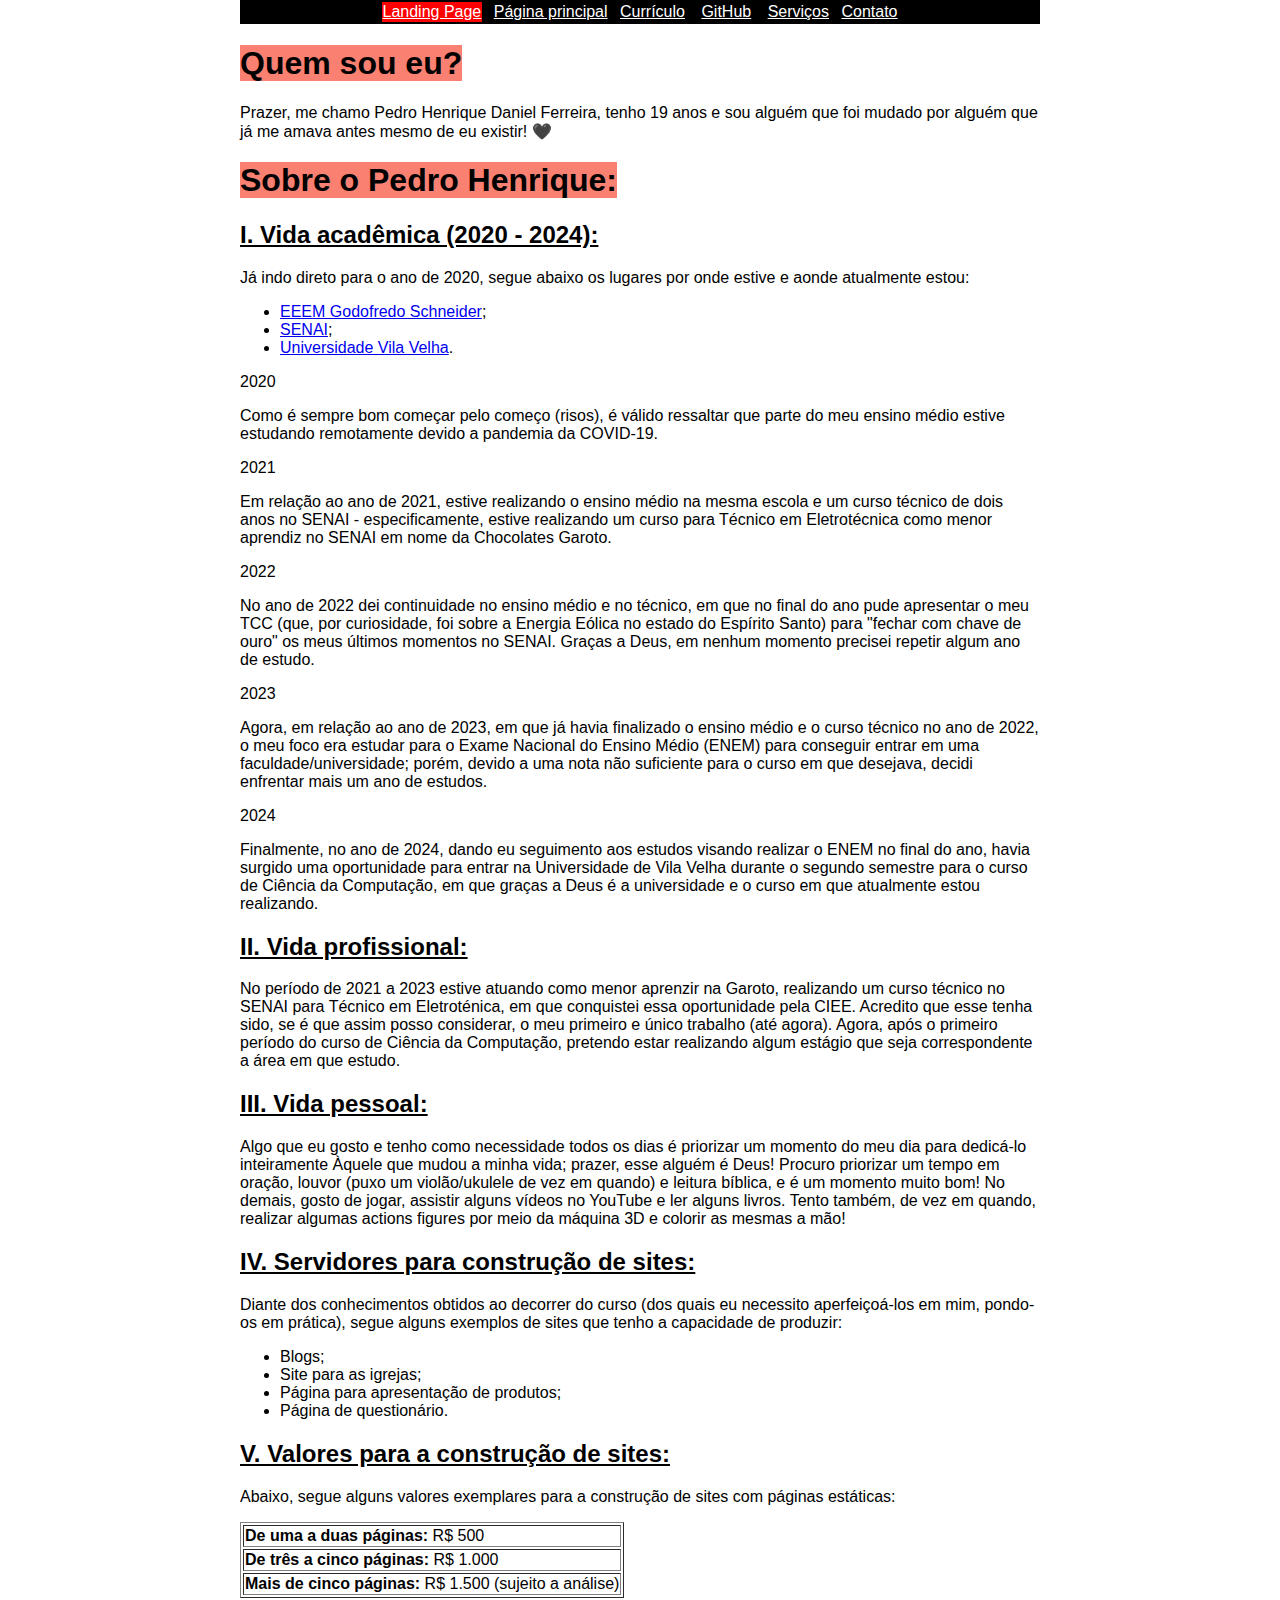
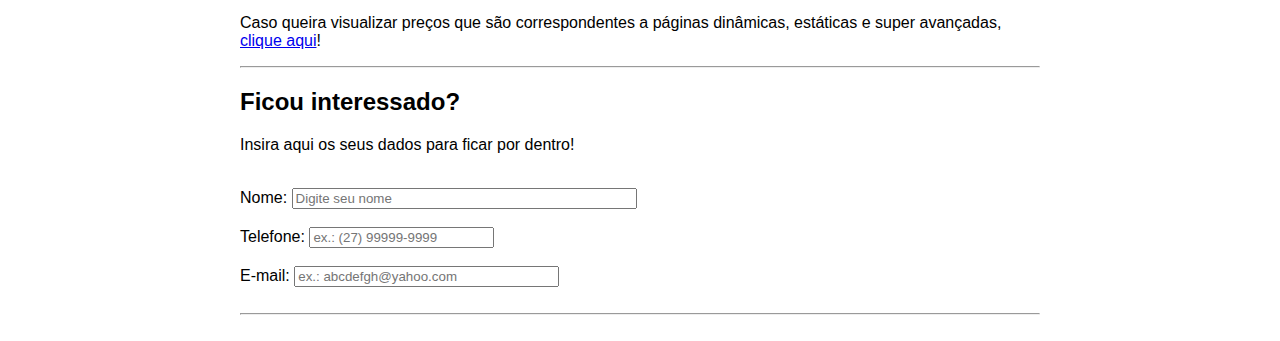
<file: index.html>
<!DOCTYPE html>
<html lang="pt-br">
<head>
    <meta charset="UTF-8">
    <meta name="viewport" content="width=device-width, initial-scale=1.0">
    <link rel="shortcut icon" href="./favicon-32x32.png">
    <title>Landing Page</title>
    <link rel="stylesheet" href="./CSS/menu.css">
</head>
<body>
    <header>
        <table border="0" class="table_I">
            <tr>
                <td class="active"><a style="color: white;" href="./index.html" target="_self" rel="interno">Landing Page</a></td>
                <td>&nbsp;</td>
                <td><a style="color: white;" href="./Página principal/p_index.html" target="_self" rel="interno">Página principal</a></td>
                <td>&nbsp;</td>
                <td><a style="color: white;" href="./Currículo/c_index.html" target="_self" rel="interno">Currículo</a><td>
                <td>&nbsp;</td>
                <td><a style="color: white;" href="./GitHub/g_index.html" target="_self" rel="interno">GitHub</a></td>
                <td>&nbsp;<td>
                <td><a style="color: white;" href="./Serviços/s_index.html" target="_self" rel="interno">Serviços</a></td>
                <td>&nbsp;</td>
                <td><a style="color: white;" href="./Contato/ct_index.html" target="_self" rel="Interno">Contato</a></td>
            </tr>
        </table>
    </header>
    <h1><mark style="background-color: salmon;">Quem sou eu?</mark></h1>
    <p>Prazer, me chamo Pedro Henrique Daniel Ferreira, tenho 19 anos e sou alguém que foi mudado por alguém que já me amava antes mesmo de eu existir! &#x1F5A4;</p>
    <h1><mark style="background-color: salmon;">Sobre o Pedro Henrique:</mark></h1>
    <h2><u>I. Vida acadêmica (2020 - 2024):</u></h2>
    <p>Já indo direto para o ano de 2020, segue abaixo os lugares por onde estive e aonde atualmente estou:</p>
    <ul>
        <li><a href="https://www.escol.as/172130-godofredo-schneider#:~:text=Escola%20Godofredo%20Schneider%20localizada%20em%20Vila%20Velha%20-,na%20modalidade%20presencial%2C%20nos%20turnos%20diurno%20e%20noturno." target="_blank" rel="externo">EEEM Godofredo Schneider</a>;</li>
        <li><a href="https://senaies.com.br/" target="_blank" rel="externo">SENAI</a>;</li>
        <li><a href="https://uvv.br/a-uvv/" target="_blank" rel="externo">Universidade Vila Velha</a>.</li>
    </ul>
    <p>2020</p>
    <p>Como é sempre bom começar pelo começo (risos), é válido ressaltar que parte do meu ensino médio estive estudando remotamente devido a pandemia da COVID-19.</p>
    <p>2021</p>
    <p>Em relação ao ano de 2021, estive realizando o ensino médio na mesma escola e um curso técnico de dois anos no SENAI - especificamente, estive realizando um curso para Técnico em Eletrotécnica como menor aprendiz no SENAI em nome da Chocolates Garoto.</p>
    <p>2022</p>
    <p>No ano de 2022 dei continuidade no ensino médio e no técnico, em que no final do ano pude apresentar o meu TCC (que, por curiosidade, foi sobre a Energia Eólica no estado do Espírito Santo) para "fechar com chave de ouro" os meus últimos momentos no SENAI. Graças a Deus, em nenhum momento precisei repetir algum ano de estudo.</p>
    <p>2023</p>
    <p>Agora, em relação ao ano de 2023, em que já havia finalizado o ensino médio e o curso técnico no ano de 2022, o meu foco era estudar para o Exame Nacional do Ensino Médio (ENEM) para conseguir entrar em uma faculdade/universidade; porém, devido a uma nota não suficiente para o curso em que desejava, decidi enfrentar mais um ano de estudos.</p>
    <p>2024</p>
    <p>Finalmente, no ano de 2024, dando eu seguimento aos estudos visando realizar o ENEM no final do ano, havia surgido uma oportunidade para entrar na Universidade de Vila Velha durante o segundo semestre para o curso de Ciência da Computação, em que graças a Deus é a universidade e o curso em que atualmente estou realizando.</p>
    <h2><u>II. Vida profissional:</u></h2>
    <p>No período de 2021 a 2023 estive atuando como menor aprenzir na Garoto, realizando um curso técnico no SENAI para Técnico em Eletroténica, em que conquistei essa oportunidade pela CIEE. Acredito que esse tenha sido, se é que assim posso considerar, o meu primeiro e único trabalho (até agora). Agora, após o primeiro período do curso de Ciência da Computação, pretendo estar realizando algum estágio que seja correspondente a área em que estudo.</p>
    <h2><u>III. Vida pessoal:</u></h2>
    <p>Algo que eu gosto e tenho como necessidade todos os dias é priorizar um momento do meu dia para dedicá-lo inteiramente Àquele que mudou a minha vida; prazer, esse alguém é Deus! Procuro priorizar um tempo em oração, louvor (puxo um violão/ukulele de vez em quando) e leitura bíblica, e é um momento muito bom! No demais, gosto de jogar, assistir alguns vídeos no YouTube e ler alguns livros. Tento também, de vez em quando, realizar algumas actions figures por meio da máquina 3D e colorir as mesmas a mão!</p>
    <h2><u>IV. Servidores para construção de sites:</u></h2>
    <p>Diante dos conhecimentos obtidos ao decorrer do curso (dos quais eu necessito aperfeiçoá-los em mim, pondo-os em prática), segue alguns exemplos de sites que tenho a capacidade de produzir:</p>
    <ul>
        <li>Blogs;</li>
        <li>Site para as igrejas;</li>
        <li>Página para apresentação de produtos;</li>
        <li>Página de questionário.</li>
    </ul>
    <h2><u>V. Valores para a construção de sites:</u></h2>
    <p>Abaixo, segue alguns valores exemplares para a construção de sites com páginas estáticas:</p>
    <table border="1">
            <tr>
                <td><b>De uma a duas páginas:</b> R$ 500</th>
            </tr>
            <tr>
                <td><b>De três a cinco páginas:</b> R$ 1.000</th>
            </tr>
            <tr>
                <td><b>Mais de cinco páginas:</b> R$ 1.500 (sujeito a análise)</th>
            </tr>
    </table>
    <p>Caso queira visualizar preços que são correspondentes a páginas dinâmicas, estáticas e super avançadas, <a href="./Serviços/s_index.html">clique aqui</a>!</p>
    <hr>
    <h2>Ficou interessado?</h2>
    <p>Insira aqui os seus dados para ficar por dentro!</p>
    <br>
    <label for="">Nome:</label>
    <input type="text" name="nome_usuario" id="nome_usuario01" size="40" maxlength="30" value="" placeholder="Digite seu nome" required>
    <br><br>
    <label for="tel">Telefone:</label>
    <input type="tel" name="tel" id="tel" placeholder="ex.: (27) 99999-9999">
    <br><br>
    <label for="email">E-mail:</label>
    <input type="email" id="email" name="email" placeholder="ex.: abcdefgh@yahoo.com" size="30"><br><br>
    <hr>
    <br>
</body>
</html>
</file>
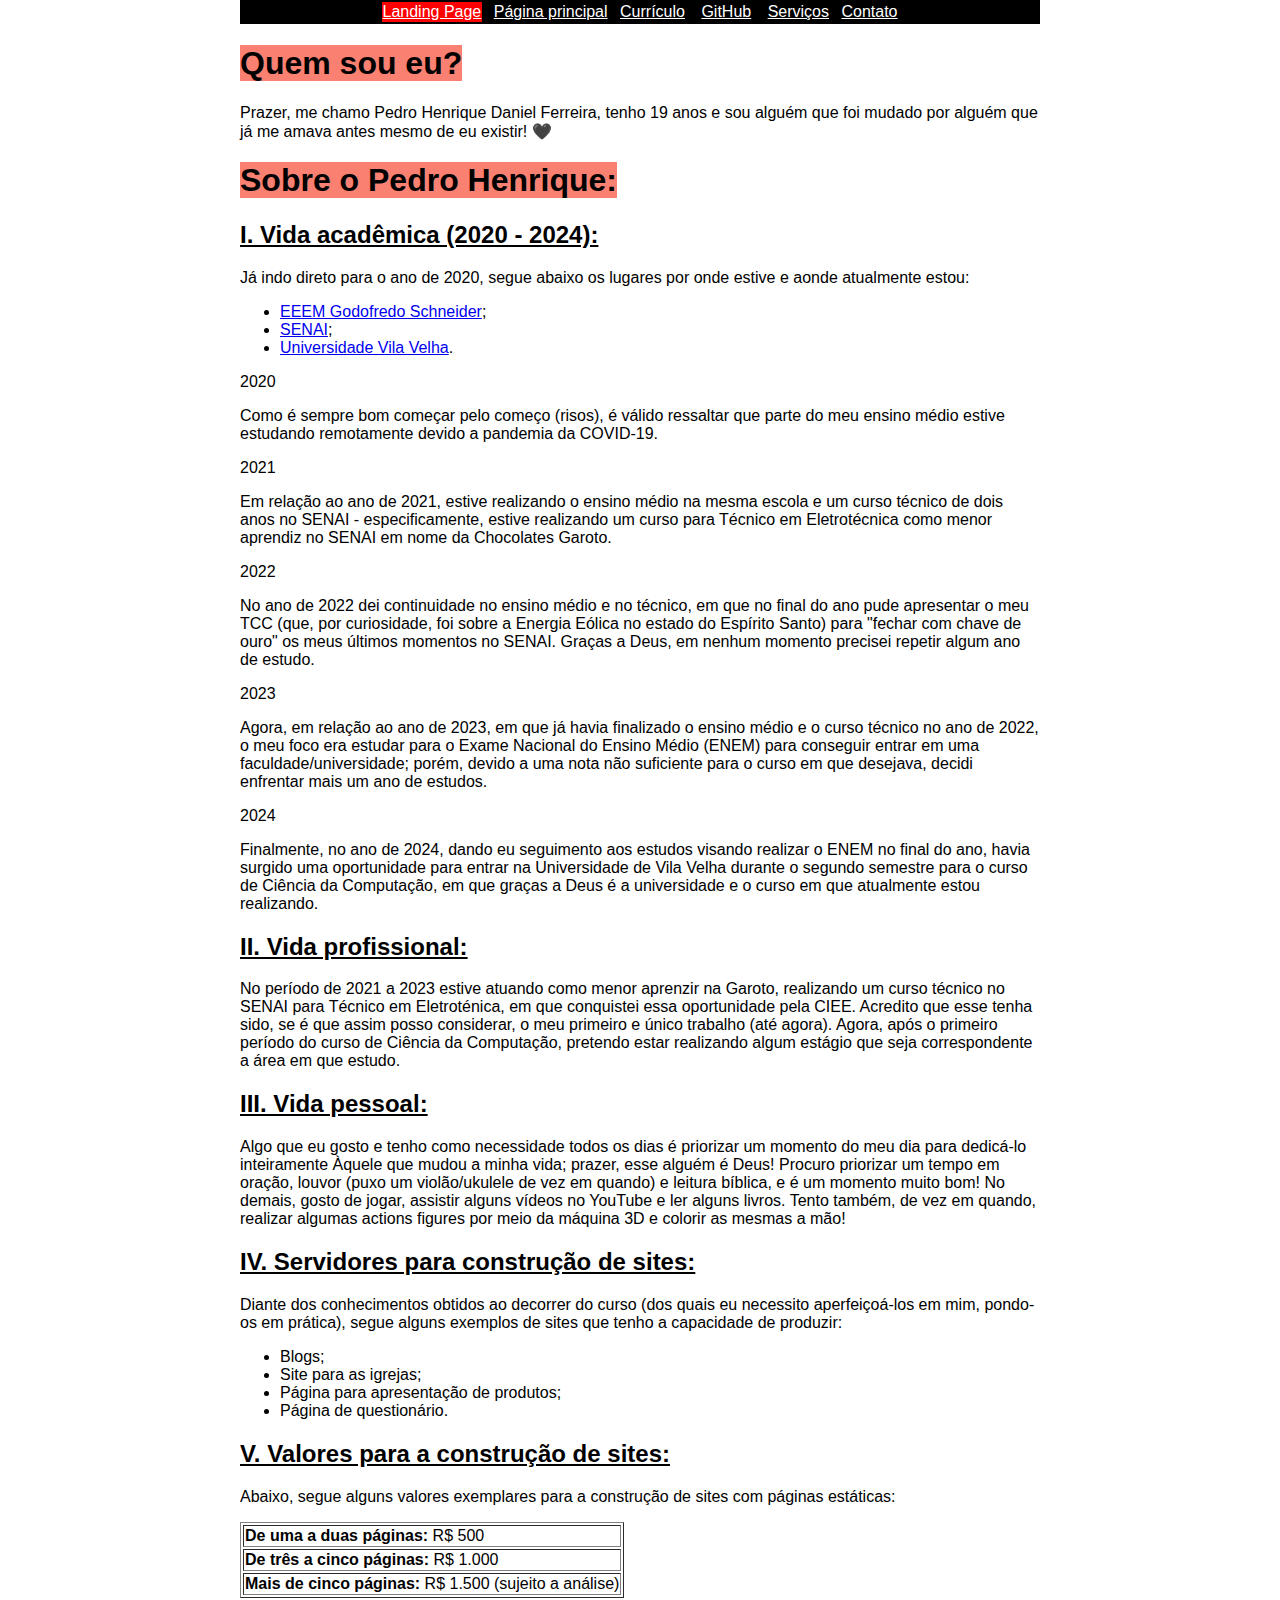
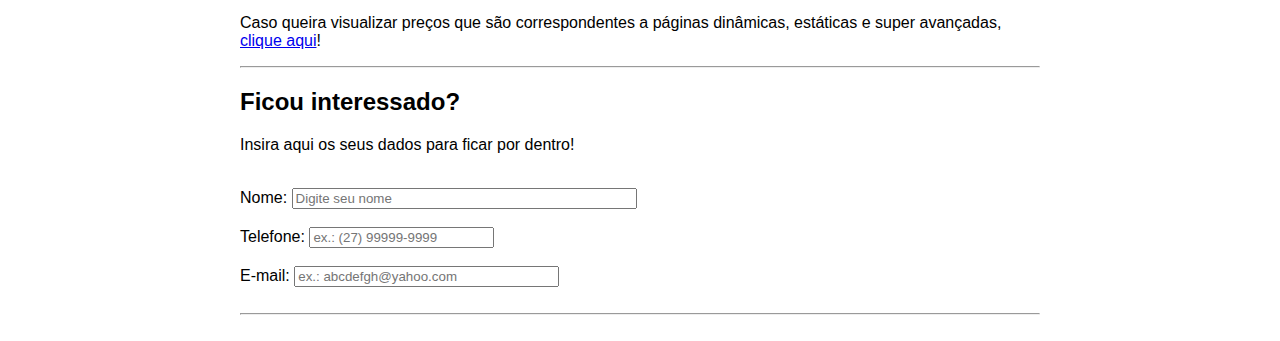
<file: Atividade Fabrício (13.10)/LandingPage/index.html>
<!DOCTYPE html>
<html lang="pt-br">
<head>
    <meta charset="UTF-8">
    <meta name="viewport" content="width=device-width, initial-scale=1.0">
    <link rel="shortcut icon" href="./favicon-32x32.png">
    <title>Landing Page</title>
    <link rel="stylesheet" href="../CSS/menu.css">
</head>
<body>
    <header>
        <table border="0" class="table_I">
            <tr>
                <td class="active"><a style="color: white;" href="../LandingPage/index.html" target="_self" rel="interno">Landing Page</a></td>
                <td>&nbsp;</td>
                <td><a style="color: white;" href="../Página principal/p_index.html" target="_self" rel="interno">Página principal</a></td>
                <td>&nbsp;</td>
                <td><a style="color: white;" href="../Currículo/c_index.html" target="_self" rel="interno">Currículo</a><td>
                <td>&nbsp;</td>
                <td><a style="color: white;" href="../GitHub/g_index.html" target="_self" rel="interno">GitHub</a></td>
                <td>&nbsp;<td>
                <td><a style="color: white;" href="../Serviços/s_index.html" target="_self" rel="interno">Serviços</a></td>
                <td>&nbsp;</td>
                <td><a style="color: white;" href="../Contato/ct_index.html" target="_self" rel="Interno">Contato</a></td>
            </tr>
        </table>
    </header>
    <h1><mark style="background-color: salmon;">Quem sou eu?</mark></h1>
    <p>Prazer, me chamo Pedro Henrique Daniel Ferreira, tenho 19 anos e sou alguém que foi mudado por alguém que já me amava antes mesmo de eu existir! &#x1F5A4;</p>
    <h1><mark style="background-color: salmon;">Sobre o Pedro Henrique:</mark></h1>
    <h2><u>I. Vida acadêmica (2020 - 2024):</u></h2>
    <p>Já indo direto para o ano de 2020, segue abaixo os lugares por onde estive e aonde atualmente estou:</p>
    <ul>
        <li><a href="https://www.escol.as/172130-godofredo-schneider#:~:text=Escola%20Godofredo%20Schneider%20localizada%20em%20Vila%20Velha%20-,na%20modalidade%20presencial%2C%20nos%20turnos%20diurno%20e%20noturno." target="_blank" rel="externo">EEEM Godofredo Schneider</a>;</li>
        <li><a href="https://senaies.com.br/" target="_blank" rel="externo">SENAI</a>;</li>
        <li><a href="https://uvv.br/a-uvv/" target="_blank" rel="externo">Universidade Vila Velha</a>.</li>
    </ul>
    <p>2020</p>
    <p>Como é sempre bom começar pelo começo (risos), é válido ressaltar que parte do meu ensino médio estive estudando remotamente devido a pandemia da COVID-19.</p>
    <p>2021</p>
    <p>Em relação ao ano de 2021, estive realizando o ensino médio na mesma escola e um curso técnico de dois anos no SENAI - especificamente, estive realizando um curso para Técnico em Eletrotécnica como menor aprendiz no SENAI em nome da Chocolates Garoto.</p>
    <p>2022</p>
    <p>No ano de 2022 dei continuidade no ensino médio e no técnico, em que no final do ano pude apresentar o meu TCC (que, por curiosidade, foi sobre a Energia Eólica no estado do Espírito Santo) para "fechar com chave de ouro" os meus últimos momentos no SENAI. Graças a Deus, em nenhum momento precisei repetir algum ano de estudo.</p>
    <p>2023</p>
    <p>Agora, em relação ao ano de 2023, em que já havia finalizado o ensino médio e o curso técnico no ano de 2022, o meu foco era estudar para o Exame Nacional do Ensino Médio (ENEM) para conseguir entrar em uma faculdade/universidade; porém, devido a uma nota não suficiente para o curso em que desejava, decidi enfrentar mais um ano de estudos.</p>
    <p>2024</p>
    <p>Finalmente, no ano de 2024, dando eu seguimento aos estudos visando realizar o ENEM no final do ano, havia surgido uma oportunidade para entrar na Universidade de Vila Velha durante o segundo semestre para o curso de Ciência da Computação, em que graças a Deus é a universidade e o curso em que atualmente estou realizando.</p>
    <h2><u>II. Vida profissional:</u></h2>
    <p>No período de 2021 a 2023 estive atuando como menor aprenzir na Garoto, realizando um curso técnico no SENAI para Técnico em Eletroténica, em que conquistei essa oportunidade pela CIEE. Acredito que esse tenha sido, se é que assim posso considerar, o meu primeiro e único trabalho (até agora). Agora, após o primeiro período do curso de Ciência da Computação, pretendo estar realizando algum estágio que seja correspondente a área em que estudo.</p>
    <h2><u>III. Vida pessoal:</u></h2>
    <p>Algo que eu gosto e tenho como necessidade todos os dias é priorizar um momento do meu dia para dedicá-lo inteiramente Àquele que mudou a minha vida; prazer, esse alguém é Deus! Procuro priorizar um tempo em oração, louvor (puxo um violão/ukulele de vez em quando) e leitura bíblica, e é um momento muito bom! No demais, gosto de jogar, assistir alguns vídeos no YouTube e ler alguns livros. Tento também, de vez em quando, realizar algumas actions figures por meio da máquina 3D e colorir as mesmas a mão!</p>
    <h2><u>IV. Servidores para construção de sites:</u></h2>
    <p>Diante dos conhecimentos obtidos ao decorrer do curso (dos quais eu necessito aperfeiçoá-los em mim, pondo-os em prática), segue alguns exemplos de sites que tenho a capacidade de produzir:</p>
    <ul>
        <li>Blogs;</li>
        <li>Site para as igrejas;</li>
        <li>Página para apresentação de produtos;</li>
        <li>Página de questionário.</li>
    </ul>
    <h2><u>V. Valores para a construção de sites:</u></h2>
    <p>Abaixo, segue alguns valores exemplares para a construção de sites com páginas estáticas:</p>
    <table border="1">
            <tr>
                <td><b>De uma a duas páginas:</b> R$ 500</th>
            </tr>
            <tr>
                <td><b>De três a cinco páginas:</b> R$ 1.000</th>
            </tr>
            <tr>
                <td><b>Mais de cinco páginas:</b> R$ 1.500 (sujeito a análise)</th>
            </tr>
    </table>
    <p>Caso queira visualizar preços que são correspondentes a páginas dinâmicas, estáticas e super avançadas, <a href="../Serviços/s_index.html">clique aqui</a>!</p>
    <hr>
    <h2>Ficou interessado?</h2>
    <p>Insira aqui os seus dados para ficar por dentro!</p>
    <br>
    <label for="">Nome:</label>
    <input type="text" name="nome_usuario" id="nome_usuario01" size="40" maxlength="30" value="" placeholder="Digite seu nome" required>
    <br><br>
    <label for="tel">Telefone:</label>
    <input type="tel" name="tel" id="tel" placeholder="ex.: (27) 99999-9999">
    <br><br>
    <label for="email">E-mail:</label>
    <input type="email" id="email" name="email" placeholder="ex.: abcdefgh@yahoo.com" size="30"><br><br>
    <hr>
    <br>
</body>
</html>
</file>
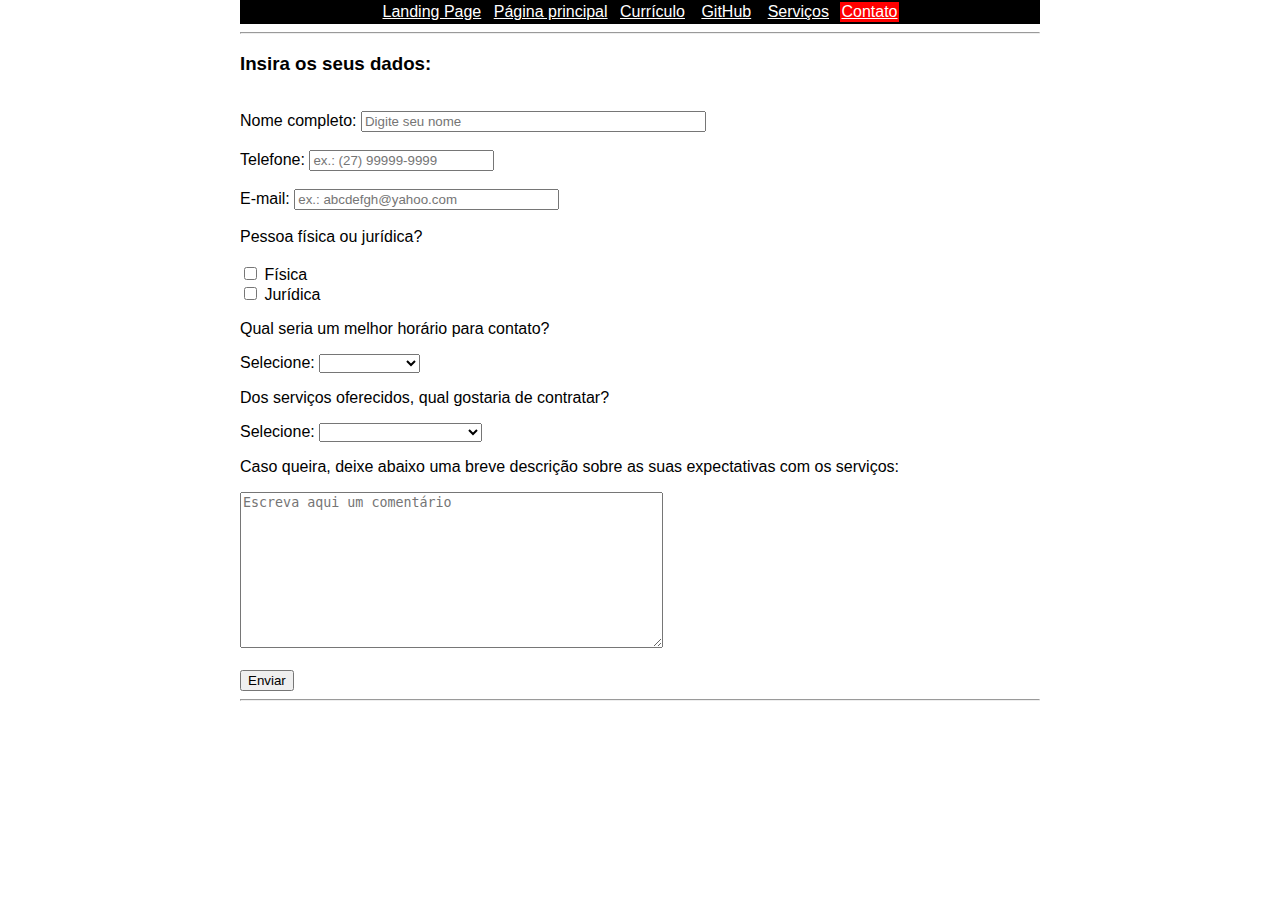
<file: Contato/ct_index.html>
<!DOCTYPE html>
<html lang="pt-br">
<head>
    <meta charset="UTF-8">
    <meta name="viewport" content="width=device-width, initial-scale=1.0">
    <link rel="shortcut icon" href="../Página principal/ltgt.png">
    <title>Contato</title>
    <link rel="stylesheet" href="../CSS/menu.css">
</head>
<body>
    <header>
        <table border="0" class="table_I">
            <tr>
                <td><a style="color: white;" href="../index.html" target="_self" rel="interno">Landing Page</a></td>
                <td>&nbsp;</td>
                <td><a style="color: white;" href="../Página principal/p_index.html" target="_self" rel="interno">Página principal</a></td>
                <td>&nbsp;</td>
                <td><a style="color: white;" href="../Currículo/c_index.html" target="_self" rel="interno">Currículo</a><td>
                <td>&nbsp;</td>
                <td><a style="color: white;" href="../GitHub/g_index.html" target="_self" rel="interno">GitHub</a></td>
                <td>&nbsp;<td>
                <td><a style="color: white;" href="../Serviços/s_index.html" target="_self" rel="interno">Serviços</a></td>
                <td>&nbsp;</td>
                <td class="active"><a style="color: white;" href="../Contato/ct_index.html" target="_self" rel="Interno">Contato</a></td>
            </tr>
        </table>
    </header>
    <hr>
    <h3><b>Insira os seus dados:</b></h3>
    <br>
    <label for="">Nome completo:</label>
    <input type="text" name="nome_usuario" id="nome_usuario01" size="40" maxlength="30" value="" placeholder="Digite seu nome" required>
    <br><br>
    <label for="tel">Telefone:</label>
    <input type="tel" name="tel" id="tel" placeholder="ex.: (27) 99999-9999">
    <br><br>
    <label for="email">E-mail:</label>
    <input type="email" id="email" name="email" placeholder="ex.: abcdefgh@yahoo.com" size="30"><br><br>
    <label for="">Pessoa física ou jurídica?</label>
    <br>
    <br>
    <input type="checkbox" name="fisica" value="fisica"> Física
    <br>
    <input type="checkbox" name="juridica" value="juridica"> Jurídica
    <br>
    <p>Qual seria um melhor horário para contato?</p>
    <label for="">Selecione:</label>
    <select name="horários" size="1">
        <option value="">&nbsp;</option>
        <option value="manha">07:00 - 11:00</option>
        <option value="tarde">12:00 - 17:00</option>
        <option value="noite">18:00 - 22:00</option>
    </select>
    <p>Dos serviços oferecidos, qual gostaria de contratar?</p>
    <label for="">Selecione:</label>
    <select name="horários" size="1">
        <option value="">&nbsp;</option>
        <option value="I">Página estática</option>
        <option value="II">Página dinâmica</option>
        <option value="III">Página super avançada</option>
    </select>
    <br>
    <p>Caso queira, deixe abaixo uma breve descrição sobre as suas expectativas com os serviços:</p>
    <textarea name="comentário" cols="50" rows="10" placeholder="Escreva aqui um comentário" readonly></textarea>
    <br><br>
    <input type="button" value="Enviar">
    <hr>
</body>
</html>
</file>
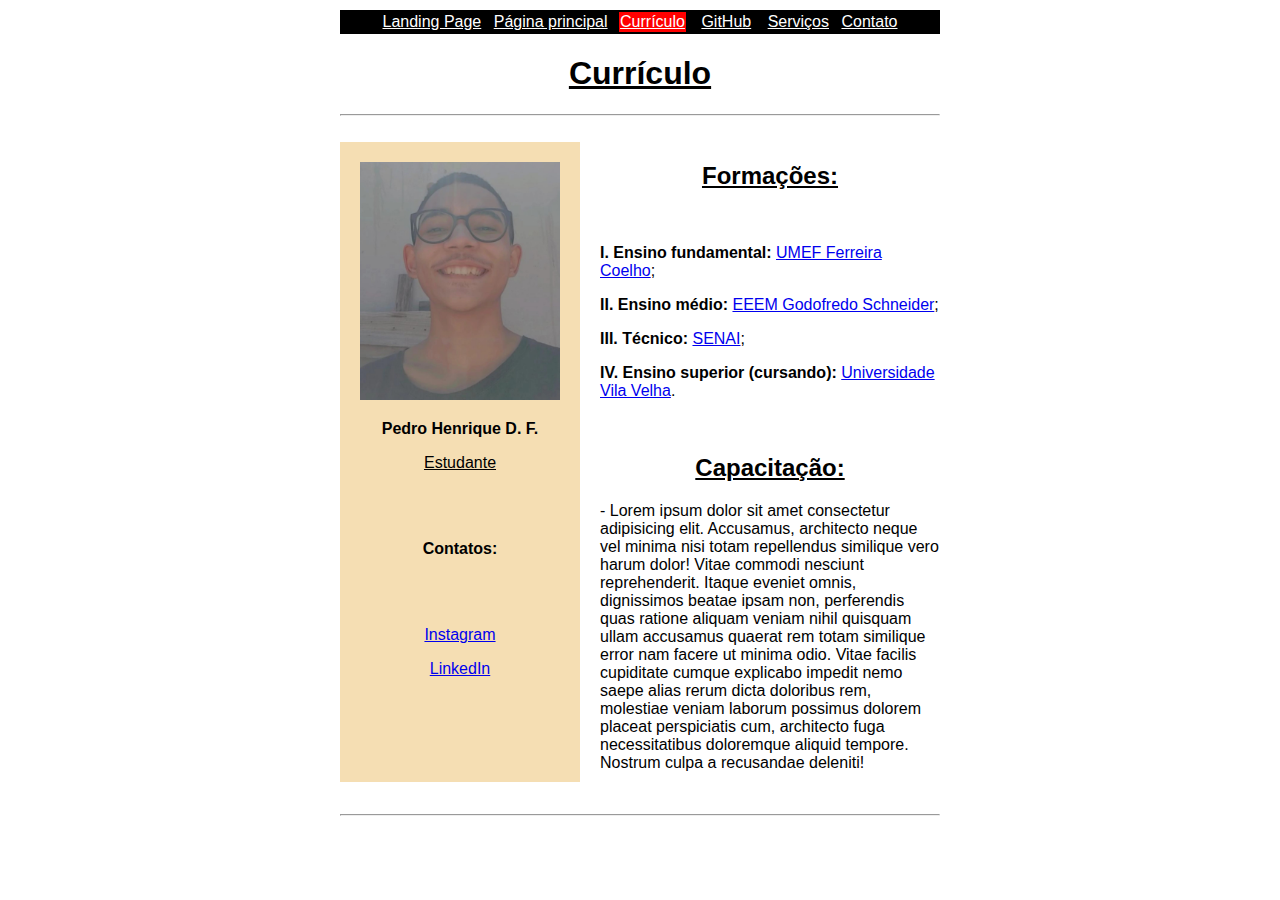
<file: Currículo/c_index.html>
<!DOCTYPE html>
<html lang="pt-br">
<head>
    <meta charset="UTF-8">
    <meta name="viewport" content="width=device-width, initial-scale=1.0">
    <link rel="shortcut icon" href="../Página principal/ltgt.png">
    <title>Currículo</title>
    <link rel="stylesheet" href="../CSS/menu.css">
    <style>
        body {
            font-family: Arial, Helvetica, sans-serif;
            width: 600px;
            margin: auto;
            padding: 10px;
        }

        h1 {
            text-align: center;
        }

        h2 {
            text-align: center;
        }

        .lado_esq {
            text-align: center;
            padding: 20px;
            width: 200px;
            height: 600px;
            background-color: wheat;
            float: left;
            margin-right: 20px;
        }
    </style>
</head>
<body>
    <header>
        <table border="0" class="table_I">
            <tr>
                <td><a style="color: white;" href="../index.html" target="_self" rel="interno">Landing Page</a></td>
                <td>&nbsp;</td>
                <td><a style="color: white;" href="../Página principal/p_index.html" target="_self" rel="interno">Página principal</a></td>
                <td>&nbsp;</td>
                <td class="active"><a style="color: white;" href="../Currículo/c_index.html" target="_self" rel="interno">Currículo</a><td>
                <td>&nbsp;</td>
                <td><a style="color: white;" href="../GitHub/g_index.html" target="_self" rel="interno">GitHub</a></td>
                <td>&nbsp;<td>
                <td><a style="color: white;" href="../Serviços/s_index.html" target="_self" rel="interno">Serviços</a></td>
                <td>&nbsp;</td>
                <td><a style="color: white;" href="../Contato/ct_index.html" target="_self" rel="Interno">Contato</a></td>
            </tr>
        </table>
    </header>
    <h1><u>Currículo</u></h1>
    <hr>
    <br>
    <div class="lado_esq">
            <img src="../Página principal/Foto.Pedro.jpg" width="200px" alt="Foto do criador desse landing page">
            <p><b>Pedro Henrique D. F.</b></p>
            <p><u>Estudante</u></p>
            <br>
            <br>
            <p><b>Contatos:</b></p>
            <br>
            <br>
            <p><a href="https://www.instagram.com/pedrorrique_/" target="_blank" rel="externo">Instagram</a></p>
            <p><a href="https://br.linkedin.com/in/pedro-henrique-daniel-ferreira-361aa120a" target="_blank" rel="externo">LinkedIn</a></p>
    </div>
    <h2><u>Formações:</u></h2>
    <br>
    <p><b>I. Ensino fundamental:</b> <a href="https://www.escol.as/172100-umef-des-ferreira-coelho" target="_blank" rel="externo">UMEF Ferreira Coelho</a>;</p>
    <p><b>II. Ensino médio:</b> <a href="https://www.escol.as/172130-godofredo-schneider" target="_blank" rel="externo">EEEM Godofredo Schneider</a>;</p>
    <p><b>III. Técnico:</b> <a href="https://senaies.com.br/" target="_blank" rel="externo">SENAI</a>;</p>
    <p><b>IV. Ensino superior (cursando):</b> <a href="https://uvv.br/" target="_blank" rel="externo">Universidade Vila Velha</a>.</p>
    <br>
    <h2><u>Capacitação:</u></h2>
    <p>- Lorem ipsum dolor sit amet consectetur adipisicing elit. Accusamus, architecto neque vel minima nisi totam repellendus similique vero harum dolor! Vitae commodi nesciunt reprehenderit. Itaque eveniet omnis, dignissimos beatae ipsam non, perferendis quas ratione aliquam veniam nihil quisquam ullam accusamus quaerat rem totam similique error nam facere ut minima odio. Vitae facilis cupiditate cumque explicabo impedit nemo saepe alias rerum dicta doloribus rem, molestiae veniam laborum possimus dolorem placeat perspiciatis cum, architecto fuga necessitatibus doloremque aliquid tempore. Nostrum culpa a recusandae deleniti!</p>
    <br>
    <hr>
</body>
</html>
</file>
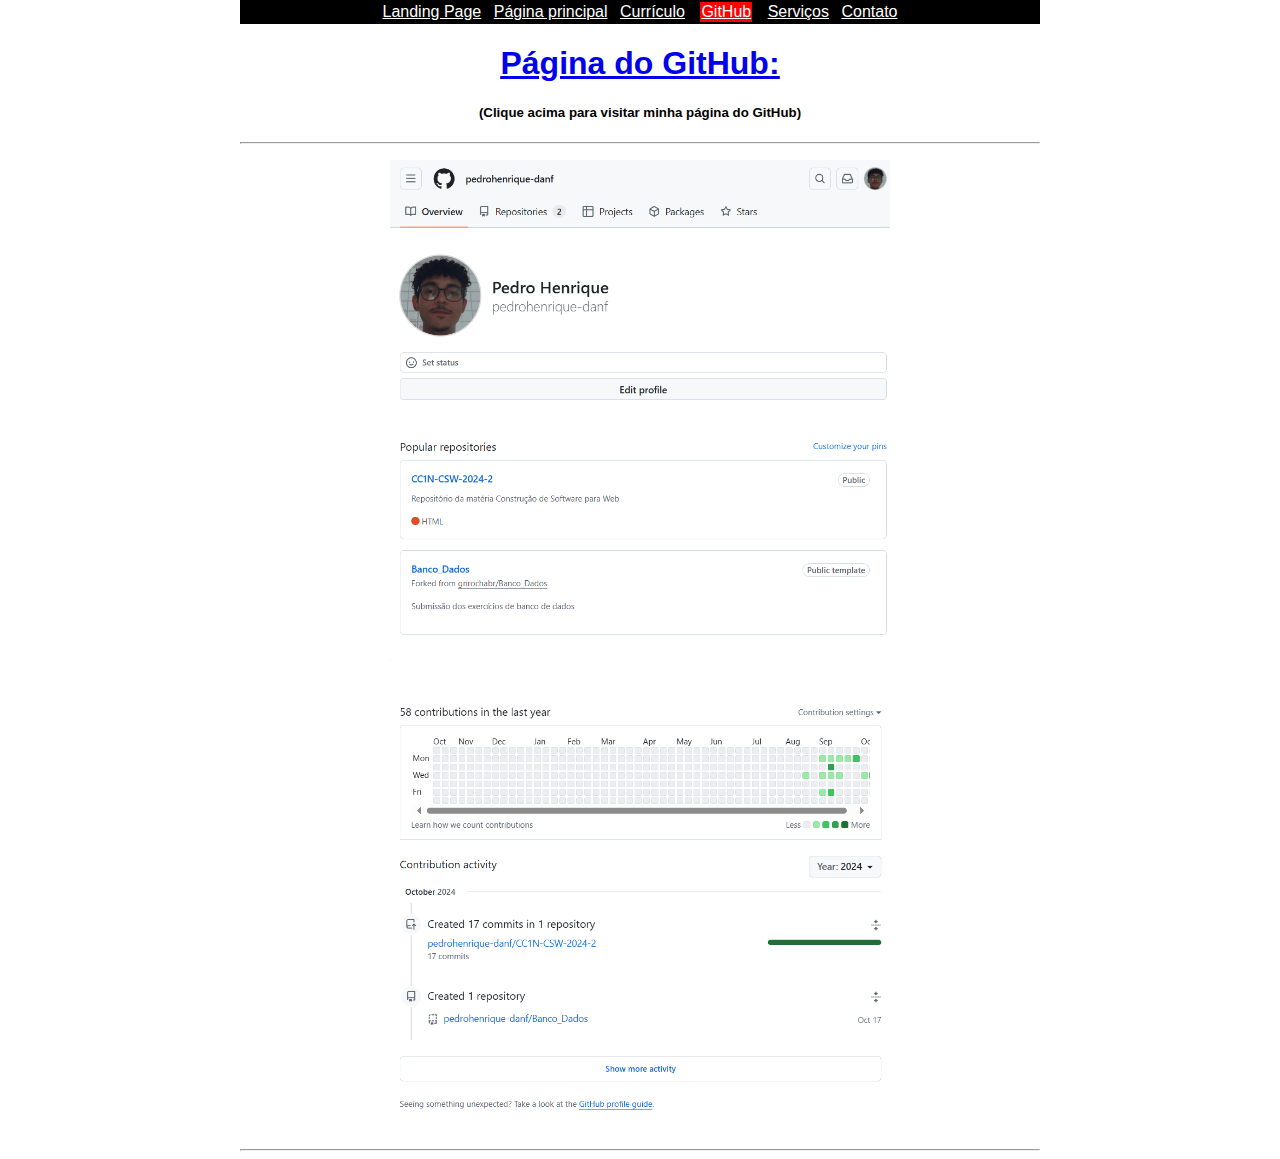
<file: GitHub/g_index.html>
<!DOCTYPE html>
<html lang="pt-br">
<head>
    <meta charset="UTF-8">
    <meta name="viewport" content="width=device-width, initial-scale=1.0">
    <link rel="shortcut icon" href="../Página principal/ltgt.png">
    <title>GitHub Page</title>
    <link rel="stylesheet" href="../CSS/menu.css">
    <style>

        h1 {
            text-align: center;
        }

        figure {
            text-align: center;
        }
    </style>
</head>
<body>
    <header>
        <table border="0" class="table_I">
            <tr>
                <td><a style="color: white;" href="../index.html" target="_self" rel="interno">Landing Page</a></td>
                <td>&nbsp;</td>
                <td><a style="color: white;" href="../Página principal/p_index.html" target="_self" rel="interno">Página principal</a></td>
                <td>&nbsp;</td>
                <td><a style="color: white;" href="../Currículo/c_index.html" target="_self" rel="interno">Currículo</a><td>
                <td>&nbsp;</td>
                <td class="active"><a style="color: white;" href="../GitHub/g_index.html" target="_self" rel="interno">GitHub</a></td>
                <td>&nbsp;<td>
                <td><a style="color: white;" href="../Serviços/s_index.html" target="_self" rel="interno">Serviços</a></td>
                <td>&nbsp;</td>
                <td><a style="color: white;" href="../Contato/ct_index.html" target="_self" rel="Interno">Contato</a></td>
            </tr>
        </table>
    </header>
    <h1><u><a href="https://github.com/pedrohenrique-danf" target="_blank" rel="externo">Página do GitHub:</a></u></h1>
    <h5 align="center">(Clique acima para visitar minha página do GitHub)</h5>
    <hr>
    <figure>
        <img src="./GH1.png" width="500px" alt="GitHub do criador desse landing page">
    </figure>
    <figure>
        <img src="./GH2.png" width="500px" alt="GitHub do criador desse landing page">
    </figure>
    <hr>
</body>
</html>
</file>
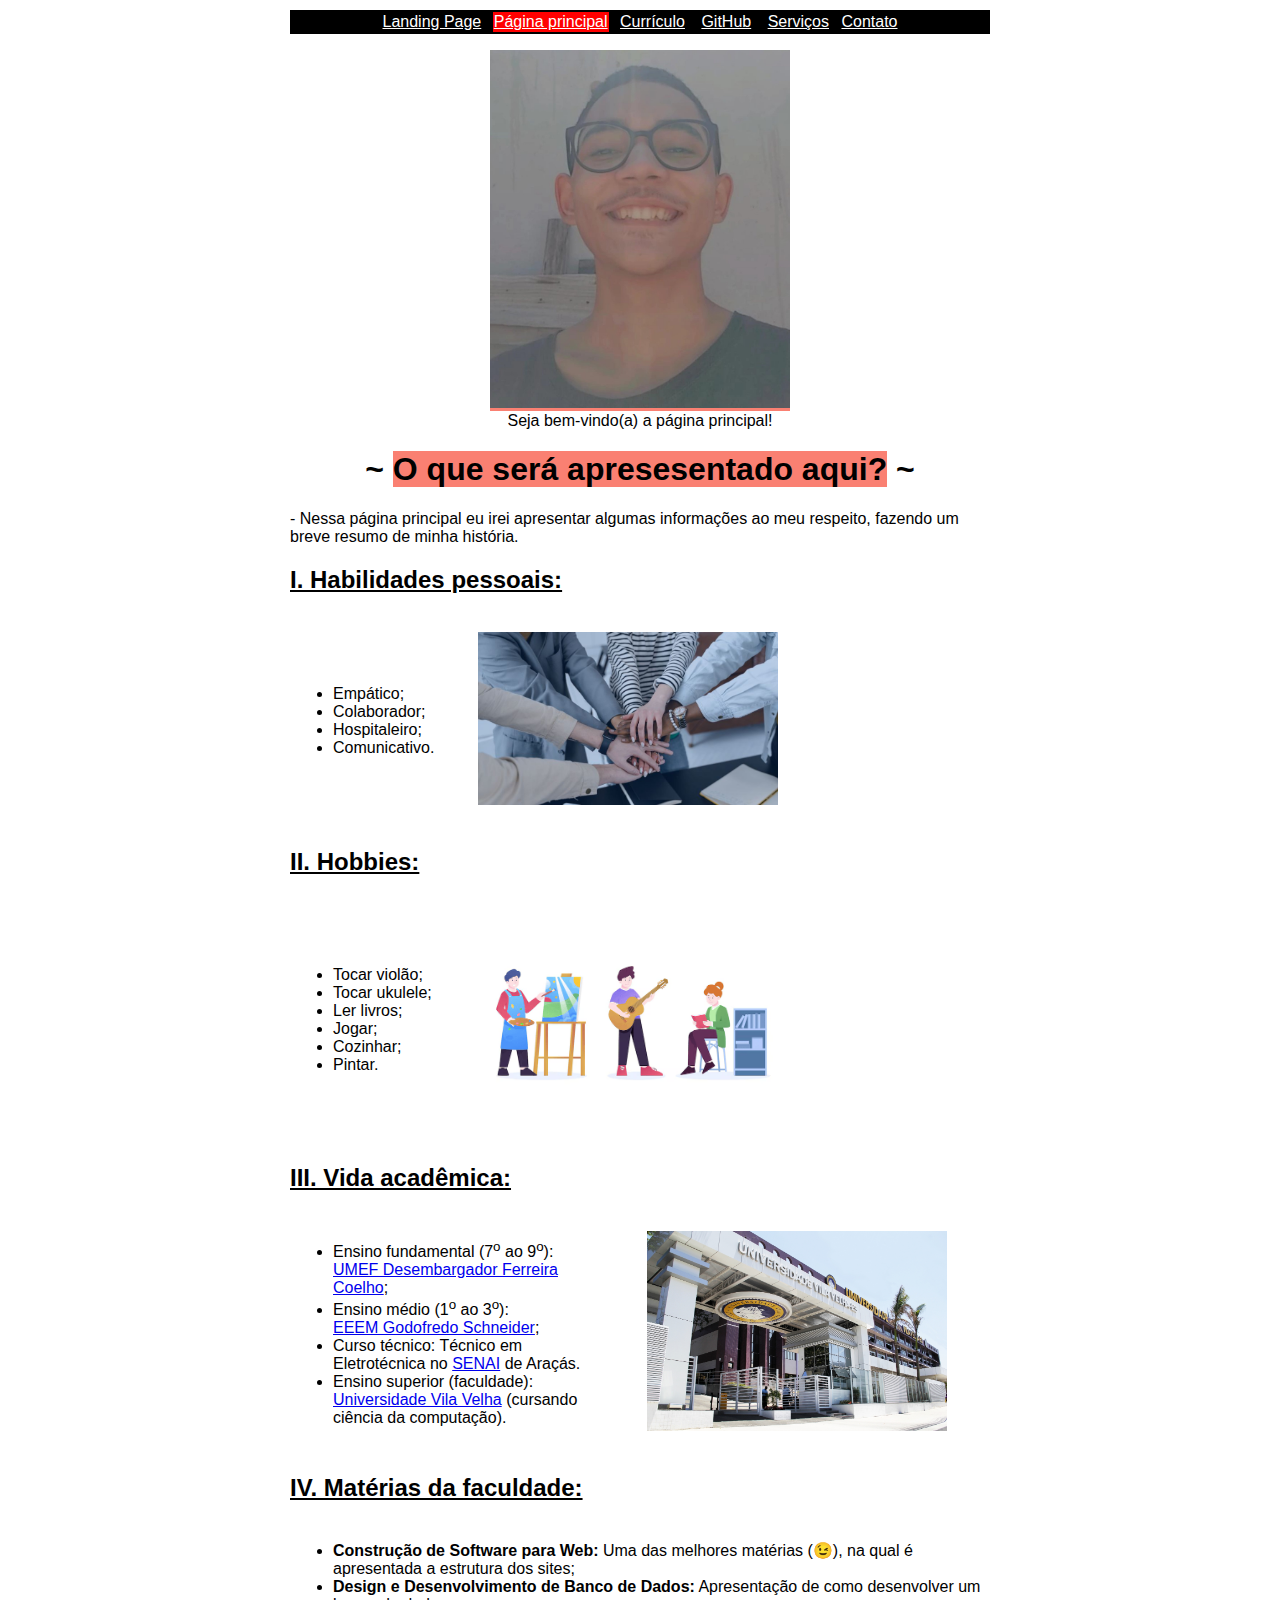
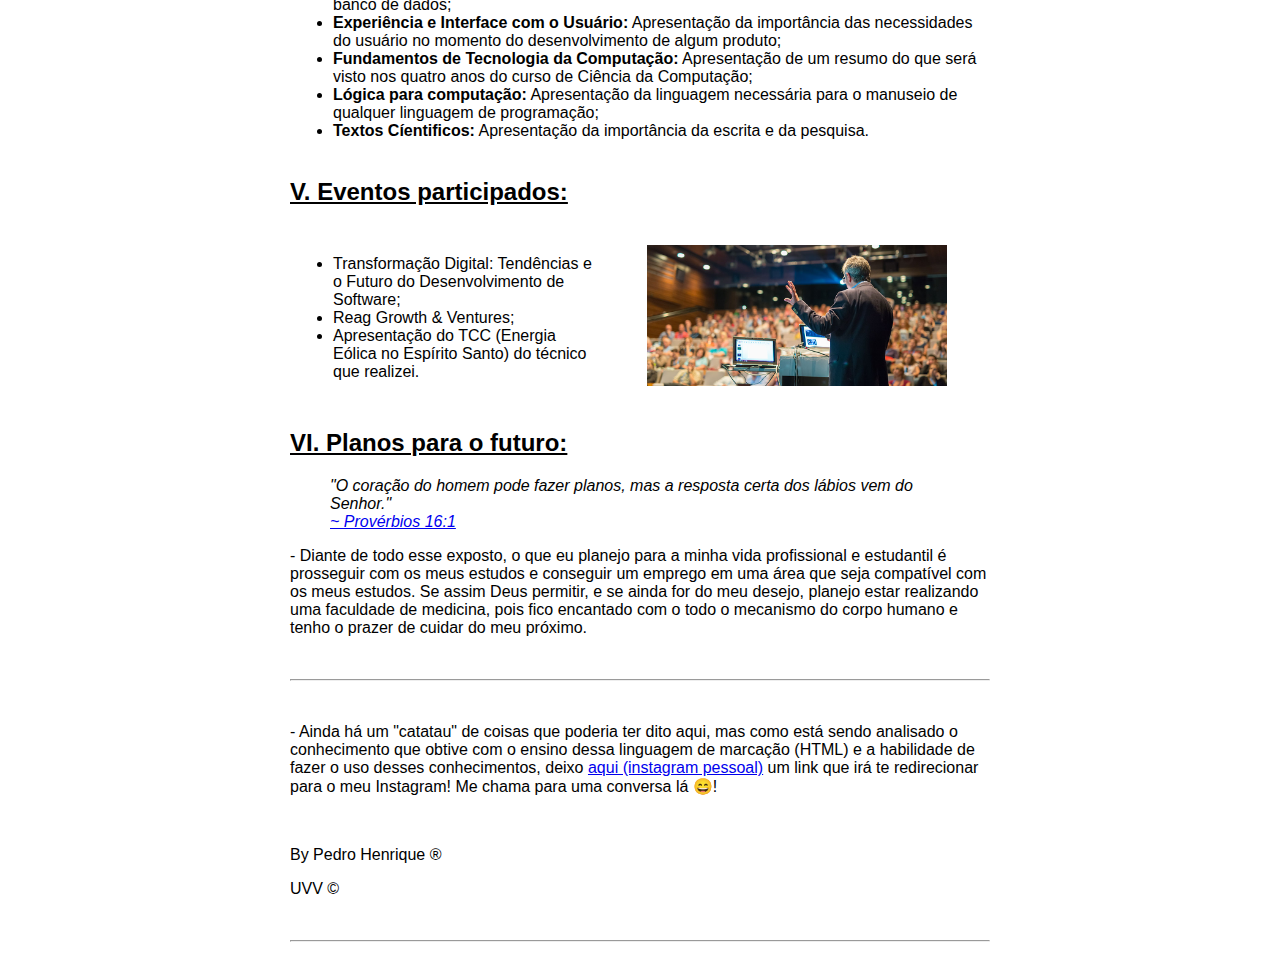
<file: Página principal/p_index.html>
<!DOCTYPE html>
<html lang="pt-br">
<head>
    <meta charset="UTF-8">
    <meta name="viewport" content="width=device-width, initial-scale=1.0">
    <link rel="shortcut icon" href="./ltgt.png">
    <title>Página principal</title>
    <link rel="stylesheet" href="../CSS/menu.css">
    <style>
        h1 {
            text-align: center;
        }

        body {
        width: 700px;
        margin: auto;
        padding: 10px;
        font-family: Arial, Helvetica, sans-serif;
        }

        figure {
        text-align: center;
        }
    </style>
</head>
<body>
    <header>
        <table border="0" class="table_I">
            <tr>
                <td><a style="color: white;" href="../index.html" target="_self" rel="interno">Landing Page</a></td>
                <td>&nbsp;</td>
                <td class="active"><a style="color: white;" href="../Página principal/p_index.html" target="_self" rel="interno">Página principal</a></td>
                <td>&nbsp;</td>
                <td><a style="color: white;" href="../Currículo/c_index.html" target="_self" rel="interno">Currículo</a><td>
                <td>&nbsp;</td>
                <td><a style="color: white;" href="../GitHub/g_index.html" target="_self" rel="interno">GitHub</a></td>
                <td>&nbsp;<td>
                <td><a style="color: white;" href="../Serviços/s_index.html" target="_self" rel="interno">Serviços</a></td>
                <td>&nbsp;</td>
                <td><a style="color: white;" href="../Contato/ct_index.html" target="_self" rel="Interno">Contato</a></td>
            </tr>
        </table>
    </header>
    <figure>
            <mark style="background-color: salmon;"><img src="./Foto.Pedro.jpg" width="300" alt="Foto do desenvolvedor desse landing page"></mark>
            <figcaption>Seja bem-vindo(a) a página principal!</figcaption>
    </figure>
    <h1>~ <mark style="background-color: salmon;">O que será apresesentado aqui?</mark> ~</h1>
    <p>- Nessa página principal eu irei apresentar algumas informações ao meu respeito, fazendo um breve resumo de minha história.</p>
    <h2><u>I. Habilidades pessoais:</u></h2>
    <p>
        <table border="0">
            <tbody>
                <tr>
                    <td>
                        <ul>
                            <li>Empático;</li>
                            <li>Colaborador;</li>
                            <li>Hospitaleiro;</li>
                            <li>Comunicativo.</li>
                        </ul>
                    </td>
                    <td>
                        <figure>
                            <img src="./Equipe.jpg" width="300" alt="Mãos juntas no meio"></td>
                        </figure>
                    </td>
                </tr>
            </tbody>
        </table>
    </p>
    <h2><u>II. Hobbies:</u></h2>
    <p>
        <table border="0">
            <tbody>
                <tr>
                    <td>
                        <ul>
                            <li>Tocar violão;</li>
                            <li>Tocar ukulele;</li>
                            <li>Ler livros;</li>
                            <li>Jogar;</li>
                            <li>Cozinhar;</li>
                            <li>Pintar.</li>
                        </ul>
                    </td>
                    <td>
                        <figure>
                            <img src="./Hobbies.png" width="310" alt="Imagens de diferentes pessoas praticando seus hobbies">
                        </figure>
                    </td>
                </tr>
            </tbody>
        </table>
    </p>
    <h2><u>III. Vida acadêmica:</u></h2>
    <p>
        <table border="0">
            <tbody>
                <tr>
                    <td>
                        <ul>
                            <li>Ensino fundamental (7<sup>o</sup> ao 9<sup>o</sup>): <br> <a href="https://www.escol.as/172100-umef-des-ferreira-coelho" target="_blank" rel="externo">UMEF Desembargador Ferreira Coelho</a>;</li>
                            <li>Ensino médio (1<sup>o</sup> ao 3<sup>o</sup>): <br><a href="https://www.escol.as/172130-godofredo-schneider#:~:text=Escola%20Godofredo%20Schneider%20localizada%20em%20Vila%20Velha%20-,na%20modalidade%20presencial%2C%20nos%20turnos%20diurno%20e%20noturno." target="_blank" rel="externo">EEEM Godofredo Schneider</a>;</li>
                            <li>Curso técnico: Técnico em Eletrotécnica no <a href="https://senaies.com.br/" target="_blank" rel="externo">SENAI</a> de Araçás.</li>
                            <li>Ensino superior (faculdade): <a href="https://uvv.br/a-uvv/" target="_blank" rel="externo">Universidade Vila Velha</a> (cursando ciência da computação).</li>
                        </ul>
                    </td>
                    <td>
                        <figure>
                            <img src="./UVV.jpg" width="300" alt="Foto da entrada da Universidade Vila Velha">
                        </figure>
                    </td>
                </tr>
            </tbody>
        </table>
    </p>
    <h2><u>IV. Matérias da faculdade:</u></h2>
    <p>
        <table border="0">
            <tbody>
                <tr>
                    <td>
                        <ul>
                            <li><b>Construção de Software para Web:</b> Uma das melhores matérias (&#x1F609;), na qual é apresentada a estrutura dos sites;</li>
                            <li><b>Design e Desenvolvimento de Banco de Dados:</b> Apresentação de como desenvolver um banco de dados;</li>
                            <li><b>Experiência e Interface com o Usuário:</b> Apresentação da importância das necessidades do usuário no momento do desenvolvimento de algum produto;</li>
                            <li><b>Fundamentos de Tecnologia da Computação:</b> Apresentação de um resumo do que será visto nos quatro anos do curso de Ciência da Computação;</li>
                            <li><b>Lógica para computação:</b> Apresentação da linguagem necessária para o manuseio de qualquer linguagem de programação;</li>
                            <li><b>Textos Cíentificos:</b> Apresentação da importância da escrita e da pesquisa.</li>
                        </ul>
                    </td>
                </tr>
            </tbody>
        </table>
    </p>
    <h2><u>V. Eventos participados:</u></h2>
    <p>
        <table border="0">
            <tbody>
                <tr>
                    <td>
                        <ul>
                            <li>Transformação Digital: Tendências e o Futuro do Desenvolvimento de Software;</li>
                            <li>Reag Growth & Ventures;</li>
                            <li>Apresentação do TCC (Energia Eólica no Espírito Santo) do técnico que realizei.</li>
                        </ul>
                    </td>
                    <td>
                        <figure>
                            <img src="./Palestra.jpg" width="300" alt="Homem ministrando palestra">
                        </figure>
                    </td>
                </tr>
            </tbody>
        </table>
    </p>
    <h2><u>VI. Planos para o futuro:</u></h2>
    <p>
        <blockquote><cite>"O coração do homem pode fazer planos, mas a resposta certa dos lábios vem do Senhor."
        <br>
        <a href="https://www.bibliaonline.com.br/ara/pv/16/1" target="_blank" rel="externo">~ Provérbios 16:1</a>
        </cite></blockquote>
    </p>
    <p>- Diante de todo esse exposto, o que eu planejo para a minha vida profissional e estudantil é prosseguir com os meus estudos e conseguir um emprego em uma área que seja compatível com os meus estudos. Se assim Deus permitir, e se ainda for do meu desejo, planejo estar realizando uma faculdade de medicina, pois fico encantado com o todo o mecanismo do corpo humano e tenho o prazer de cuidar do meu próximo.</p>
    <br>
    <hr>
    <br>
    <p>- Ainda há um "catatau" de coisas que poderia ter dito aqui, mas como está sendo analisado o conhecimento que obtive com o ensino dessa linguagem de marcação (HTML) e a habilidade de fazer o uso desses conhecimentos, deixo <a href="https://www.instagram.com/pedrorrique_/" target="_blank" rel="externo">aqui (instagram pessoal)</a> um link que irá te redirecionar para o meu Instagram! Me chama para uma conversa lá &#x1F604;!</p>
    <br>
    <p>By Pedro Henrique &reg;</p>
    <p>UVV &copy;</p>
    <br>
    <hr>
    <br>
</body>
</html>
</file>
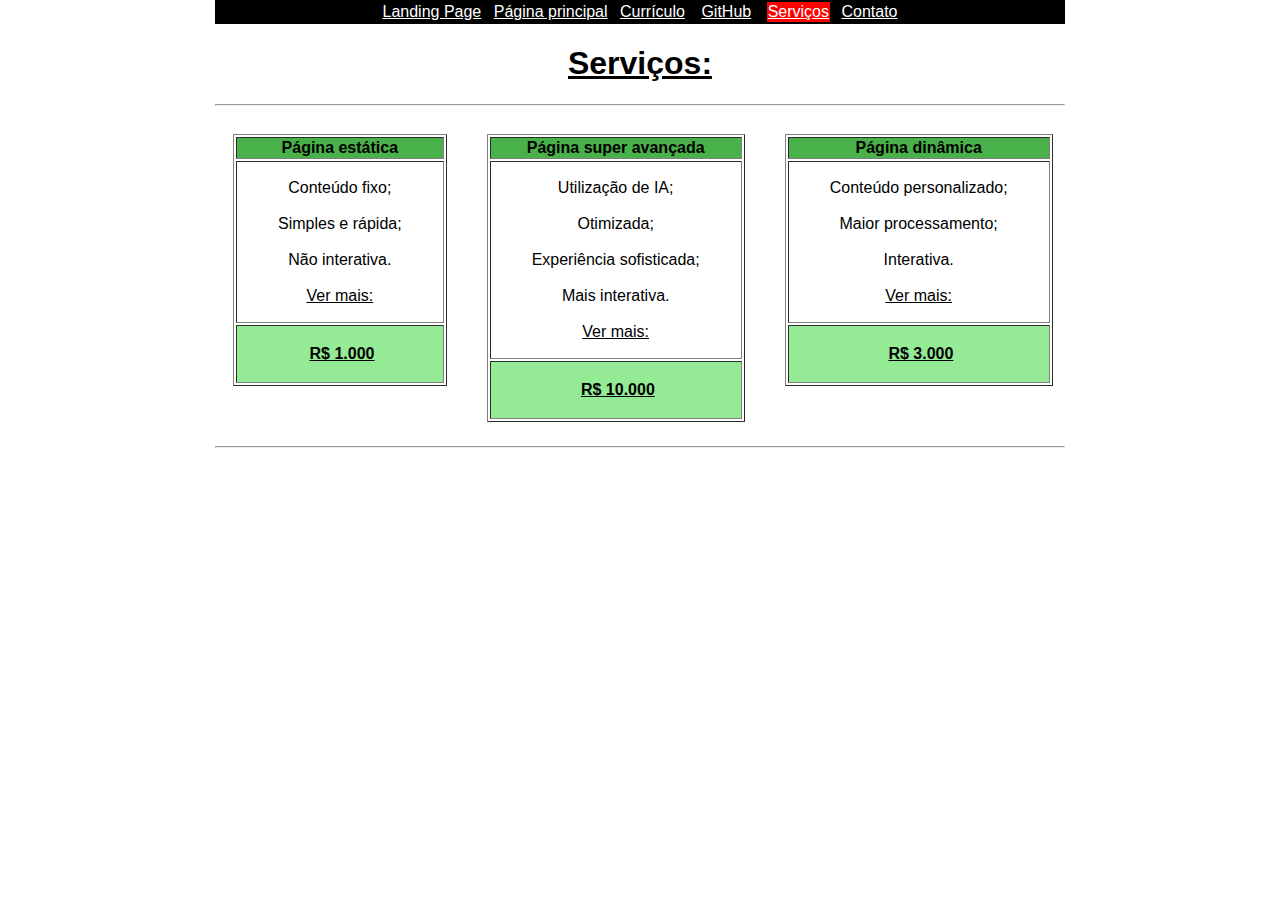
<file: Serviços/s_index.html>
<!DOCTYPE html>
<html lang="pt-br">
<head>
    <meta charset="UTF-8">
    <meta name="viewport" content="width=device-width, initial-scale=1.0">
    <link rel="shortcut icon" href="../Página principal/ltgt.png">
    <title>Serviços</title>
    <link rel="stylesheet" href="../CSS/table.css">
</head>
<body>
    <header>
        <table border="0" class="table_dale">
            <tr>
                <td><a style="color: white;" href="../index.html" target="_self" rel="interno">Landing Page</a></td>
                <td>&nbsp;</td>
                <td><a style="color: white;" href="../Página principal/p_index.html" target="_self" rel="interno">Página principal</a></td>
                <td>&nbsp;</td>
                <td><a style="color: white;" href="../Currículo/c_index.html" target="_self" rel="interno">Currículo</a><td>
                <td>&nbsp;</td>
                <td><a style="color: white;" href="../GitHub/g_index.html" target="_self" rel="interno">GitHub</a></td>
                <td>&nbsp;<td>
                <td class="active"><a style="color: white;" href="../Serviços/s_index.html" target="_self" rel="interno">Serviços</a></td>
                <td>&nbsp;</td>
                <td><a style="color: white;" href="../Contato/ct_index.html" target="_self" rel="Interno">Contato</a></td>
            </tr>
        </table>
    </header>
    <h1><u>Serviços:</u></h1>
    <hr>
    <table border="1" class="table_I">
        <thead>
            <tr>
                <th>Página estática</th>
            </tr>
        </thead>
        <tbody>
                <tr>
                    <td>
                        <ul type="none">
                            <li>Conteúdo fixo;</li><br>
                            <li>Simples e rápida;</li><br>
                            <li>Não interativa.</li><br>
                            <li><u>Ver mais:</u></li>
                        </ul>
                    </td>
                </tr>
        </tbody>
        <tfoot>
                <tr>
                    <td><br>&nbsp;<b><u>R$ 1.000</u></b><br>&nbsp;</td>
                </tr>
        </tfoot>
    </table>
    <table border="1" class="table_II">
        <thead>
            <tr>
                <th>&nbsp;&nbsp;&nbsp;Página super avançada&nbsp;&nbsp;&nbsp;</th>
            </tr>
        </thead>
        <tbody>
                <tr>
                    <td>
                        <ul type="none">
                            <li>Utilização de IA;</li><br>
                            <li>Otimizada;</li><br>
                            <li>Experiência sofisticada;</li><br>
                            <li>Mais interativa.</li><br>
                            <li><u>Ver mais:</u></li>
                        </ul>
                    </td>
                </tr>
        </tbody>
        <tfoot>
                <tr>
                    <td><br>&nbsp;<b><u>R$ 10.000</u></b><br>&nbsp;</td>
                </tr>
        </tfoot>
    </table>
    <table border="1" class="table_III">
        <thead>
            <tr>
                <th>Página dinâmica</th>
            </tr>
        </thead>
        <tbody>
                <tr>
                    <td>
                        <ul type="none">
                            <li>Conteúdo personalizado;</li><br>
                            <li>Maior processamento;</li><br>
                            <li>Interativa.</li><br>
                            <li><u>Ver mais:</u></li>
                        </ul>
                    </td>
                </tr>
        </tbody>
        <tfoot>

                <tr>
                    <td><br>&nbsp;<b><u>R$ 3.000</u></b><br>&nbsp;</td>
                </tr>
        </tfoot>
    </table>
    <br><br><br><br><br><br><br><br><br><br><br><br><br><br><br><br><br><br><hr>
</body>
</html>
</file>
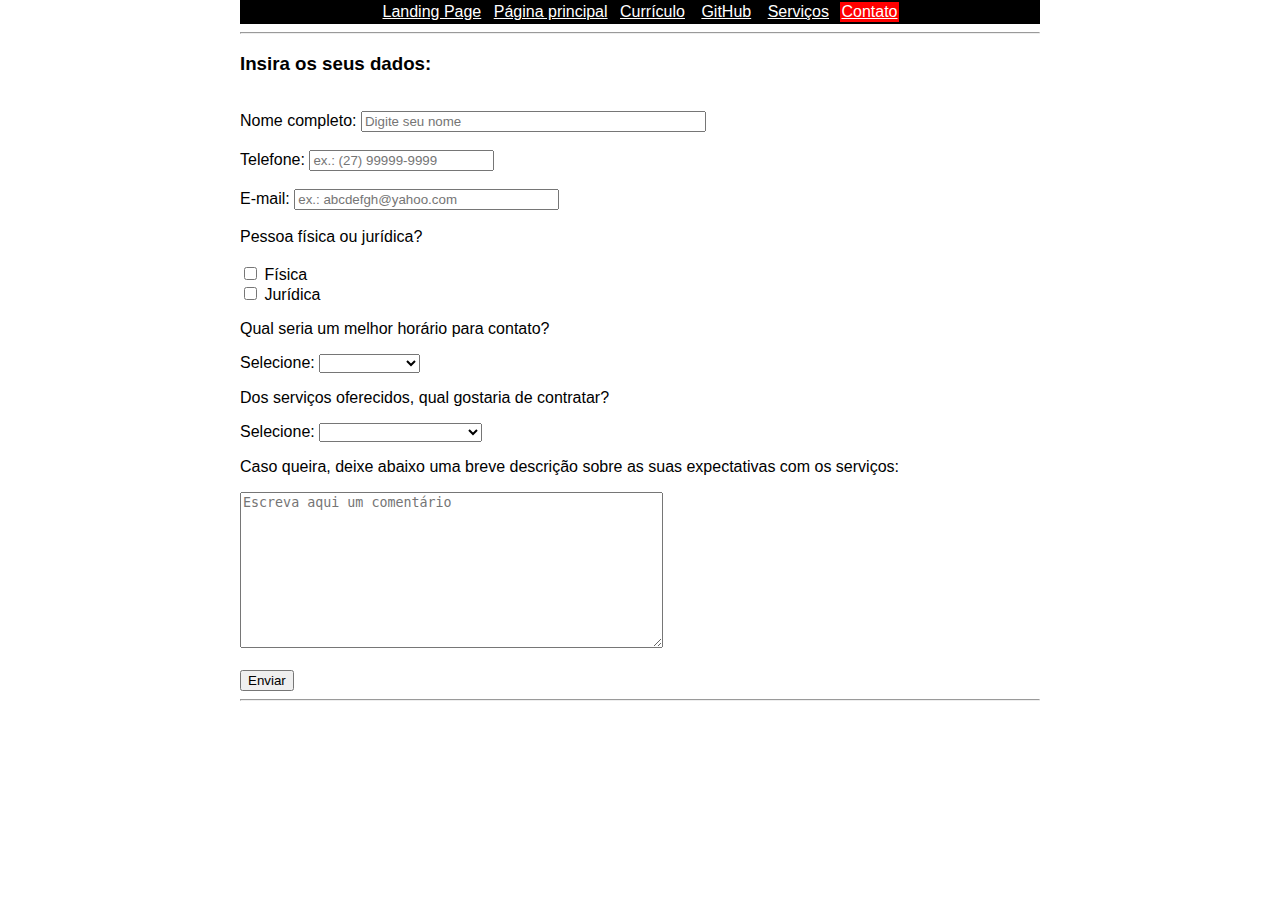
<file: Atividade Fabrício (13.10)/Contato/ct_index.html>
<!DOCTYPE html>
<html lang="pt-br">
<head>
    <meta charset="UTF-8">
    <meta name="viewport" content="width=device-width, initial-scale=1.0">
    <link rel="shortcut icon" href="../Página principal/ltgt.png">
    <title>Contato</title>
    <link rel="stylesheet" href="../CSS/menu.css">
</head>
<body>
    <header>
        <table border="0" class="table_I">
            <tr>
                <td><a style="color: white;" href="../LandingPage/index.html" target="_self" rel="interno">Landing Page</a></td>
                <td>&nbsp;</td>
                <td><a style="color: white;" href="../Página principal/p_index.html" target="_self" rel="interno">Página principal</a></td>
                <td>&nbsp;</td>
                <td><a style="color: white;" href="../Currículo/c_index.html" target="_self" rel="interno">Currículo</a><td>
                <td>&nbsp;</td>
                <td><a style="color: white;" href="../GitHub/g_index.html" target="_self" rel="interno">GitHub</a></td>
                <td>&nbsp;<td>
                <td><a style="color: white;" href="../Serviços/s_index.html" target="_self" rel="interno">Serviços</a></td>
                <td>&nbsp;</td>
                <td class="active"><a style="color: white;" href="../Contato/ct_index.html" target="_self" rel="Interno">Contato</a></td>
            </tr>
        </table>
    </header>
    <hr>
    <h3><b>Insira os seus dados:</b></h3>
    <br>
    <label for="">Nome completo:</label>
    <input type="text" name="nome_usuario" id="nome_usuario01" size="40" maxlength="30" value="" placeholder="Digite seu nome" required>
    <br><br>
    <label for="tel">Telefone:</label>
    <input type="tel" name="tel" id="tel" placeholder="ex.: (27) 99999-9999">
    <br><br>
    <label for="email">E-mail:</label>
    <input type="email" id="email" name="email" placeholder="ex.: abcdefgh@yahoo.com" size="30"><br><br>
    <label for="">Pessoa física ou jurídica?</label>
    <br>
    <br>
    <input type="checkbox" name="fisica" value="fisica"> Física
    <br>
    <input type="checkbox" name="juridica" value="juridica"> Jurídica
    <br>
    <p>Qual seria um melhor horário para contato?</p>
    <label for="">Selecione:</label>
    <select name="horários" size="1">
        <option value="">&nbsp;</option>
        <option value="manha">07:00 - 11:00</option>
        <option value="tarde">12:00 - 17:00</option>
        <option value="noite">18:00 - 22:00</option>
    </select>
    <p>Dos serviços oferecidos, qual gostaria de contratar?</p>
    <label for="">Selecione:</label>
    <select name="horários" size="1">
        <option value="">&nbsp;</option>
        <option value="I">Página estática</option>
        <option value="II">Página dinâmica</option>
        <option value="III">Página super avançada</option>
    </select>
    <br>
    <p>Caso queira, deixe abaixo uma breve descrição sobre as suas expectativas com os serviços:</p>
    <textarea name="comentário" cols="50" rows="10" placeholder="Escreva aqui um comentário" readonly></textarea>
    <br><br>
    <input type="button" value="Enviar">
    <hr>
</body>
</html>
</file>
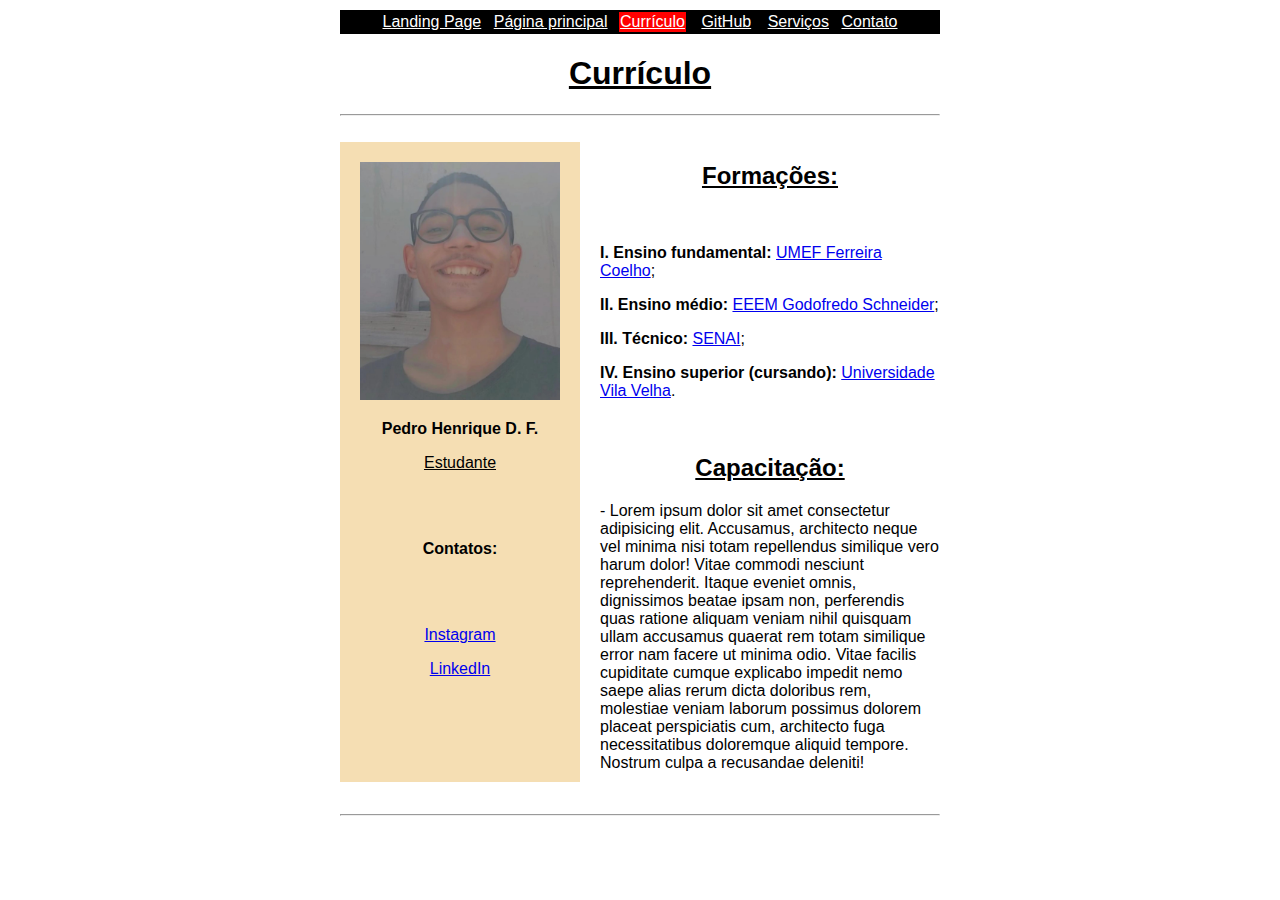
<file: Atividade Fabrício (13.10)/Currículo/c_index.html>
<!DOCTYPE html>
<html lang="pt-br">
<head>
    <meta charset="UTF-8">
    <meta name="viewport" content="width=device-width, initial-scale=1.0">
    <link rel="shortcut icon" href="../Página principal/ltgt.png">
    <title>Currículo</title>
    <link rel="stylesheet" href="../CSS/menu.css">
    <style>
        body {
            font-family: Arial, Helvetica, sans-serif;
            width: 600px;
            margin: auto;
            padding: 10px;
        }

        h1 {
            text-align: center;
        }

        h2 {
            text-align: center;
        }

        .lado_esq {
            text-align: center;
            padding: 20px;
            width: 200px;
            height: 600px;
            background-color: wheat;
            float: left;
            margin-right: 20px;
        }
    </style>
</head>
<body>
    <header>
        <table border="0" class="table_I">
            <tr>
                <td><a style="color: white;" href="../LandingPage/index.html" target="_self" rel="interno">Landing Page</a></td>
                <td>&nbsp;</td>
                <td><a style="color: white;" href="../Página principal/p_index.html" target="_self" rel="interno">Página principal</a></td>
                <td>&nbsp;</td>
                <td class="active"><a style="color: white;" href="../Currículo/c_index.html" target="_self" rel="interno">Currículo</a><td>
                <td>&nbsp;</td>
                <td><a style="color: white;" href="../GitHub/g_index.html" target="_self" rel="interno">GitHub</a></td>
                <td>&nbsp;<td>
                <td><a style="color: white;" href="../Serviços/s_index.html" target="_self" rel="interno">Serviços</a></td>
                <td>&nbsp;</td>
                <td><a style="color: white;" href="../Contato/ct_index.html" target="_self" rel="Interno">Contato</a></td>
            </tr>
        </table>
    </header>
    <h1><u>Currículo</u></h1>
    <hr>
    <br>
    <div class="lado_esq">
            <img src="../Página principal/Foto.Pedro.jpg" width="200px" alt="Foto do criador desse landing page">
            <p><b>Pedro Henrique D. F.</b></p>
            <p><u>Estudante</u></p>
            <br>
            <br>
            <p><b>Contatos:</b></p>
            <br>
            <br>
            <p><a href="https://www.instagram.com/pedrorrique_/" target="_blank" rel="externo">Instagram</a></p>
            <p><a href="https://br.linkedin.com/in/pedro-henrique-daniel-ferreira-361aa120a" target="_blank" rel="externo">LinkedIn</a></p>
    </div>
    <h2><u>Formações:</u></h2>
    <br>
    <p><b>I. Ensino fundamental:</b> <a href="https://www.escol.as/172100-umef-des-ferreira-coelho" target="_blank" rel="externo">UMEF Ferreira Coelho</a>;</p>
    <p><b>II. Ensino médio:</b> <a href="https://www.escol.as/172130-godofredo-schneider" target="_blank" rel="externo">EEEM Godofredo Schneider</a>;</p>
    <p><b>III. Técnico:</b> <a href="https://senaies.com.br/" target="_blank" rel="externo">SENAI</a>;</p>
    <p><b>IV. Ensino superior (cursando):</b> <a href="https://uvv.br/" target="_blank" rel="externo">Universidade Vila Velha</a>.</p>
    <br>
    <h2><u>Capacitação:</u></h2>
    <p>- Lorem ipsum dolor sit amet consectetur adipisicing elit. Accusamus, architecto neque vel minima nisi totam repellendus similique vero harum dolor! Vitae commodi nesciunt reprehenderit. Itaque eveniet omnis, dignissimos beatae ipsam non, perferendis quas ratione aliquam veniam nihil quisquam ullam accusamus quaerat rem totam similique error nam facere ut minima odio. Vitae facilis cupiditate cumque explicabo impedit nemo saepe alias rerum dicta doloribus rem, molestiae veniam laborum possimus dolorem placeat perspiciatis cum, architecto fuga necessitatibus doloremque aliquid tempore. Nostrum culpa a recusandae deleniti!</p>
    <br>
    <hr>
</body>
</html>
</file>
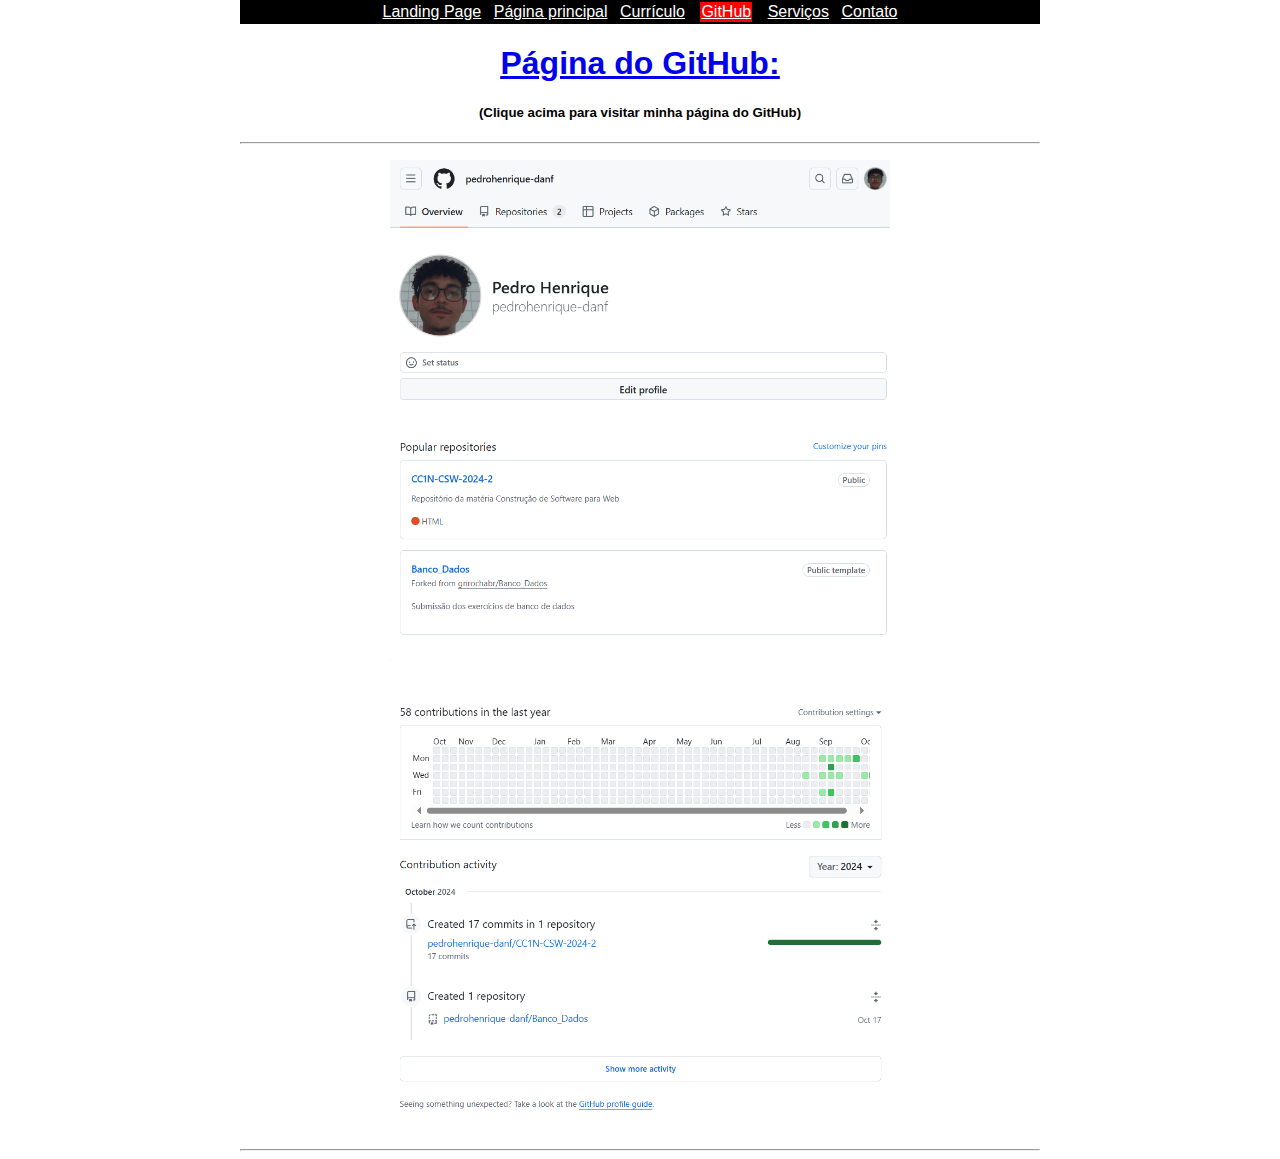
<file: Atividade Fabrício (13.10)/GitHub/g_index.html>
<!DOCTYPE html>
<html lang="pt-br">
<head>
    <meta charset="UTF-8">
    <meta name="viewport" content="width=device-width, initial-scale=1.0">
    <link rel="shortcut icon" href="../Página principal/ltgt.png">
    <title>GitHub Page</title>
    <link rel="stylesheet" href="../CSS/menu.css">
    <style>

        h1 {
            text-align: center;
        }

        figure {
            text-align: center;
        }
    </style>
</head>
<body>
    <header>
        <table border="0" class="table_I">
            <tr>
                <td><a style="color: white;" href="../LandingPage/index.html" target="_self" rel="interno">Landing Page</a></td>
                <td>&nbsp;</td>
                <td><a style="color: white;" href="../Página principal/p_index.html" target="_self" rel="interno">Página principal</a></td>
                <td>&nbsp;</td>
                <td><a style="color: white;" href="../Currículo/c_index.html" target="_self" rel="interno">Currículo</a><td>
                <td>&nbsp;</td>
                <td class="active"><a style="color: white;" href="../GitHub/g_index.html" target="_self" rel="interno">GitHub</a></td>
                <td>&nbsp;<td>
                <td><a style="color: white;" href="../Serviços/s_index.html" target="_self" rel="interno">Serviços</a></td>
                <td>&nbsp;</td>
                <td><a style="color: white;" href="../Contato/ct_index.html" target="_self" rel="Interno">Contato</a></td>
            </tr>
        </table>
    </header>
    <h1><u><a href="https://github.com/pedrohenrique-danf" target="_blank" rel="externo">Página do GitHub:</a></u></h1>
    <h5 align="center">(Clique acima para visitar minha página do GitHub)</h5>
    <hr>
    <figure>
        <img src="./GH1.png" width="500px" alt="GitHub do criador desse landing page">
    </figure>
    <figure>
        <img src="./GH2.png" width="500px" alt="GitHub do criador desse landing page">
    </figure>
    <hr>
</body>
</html>
</file>
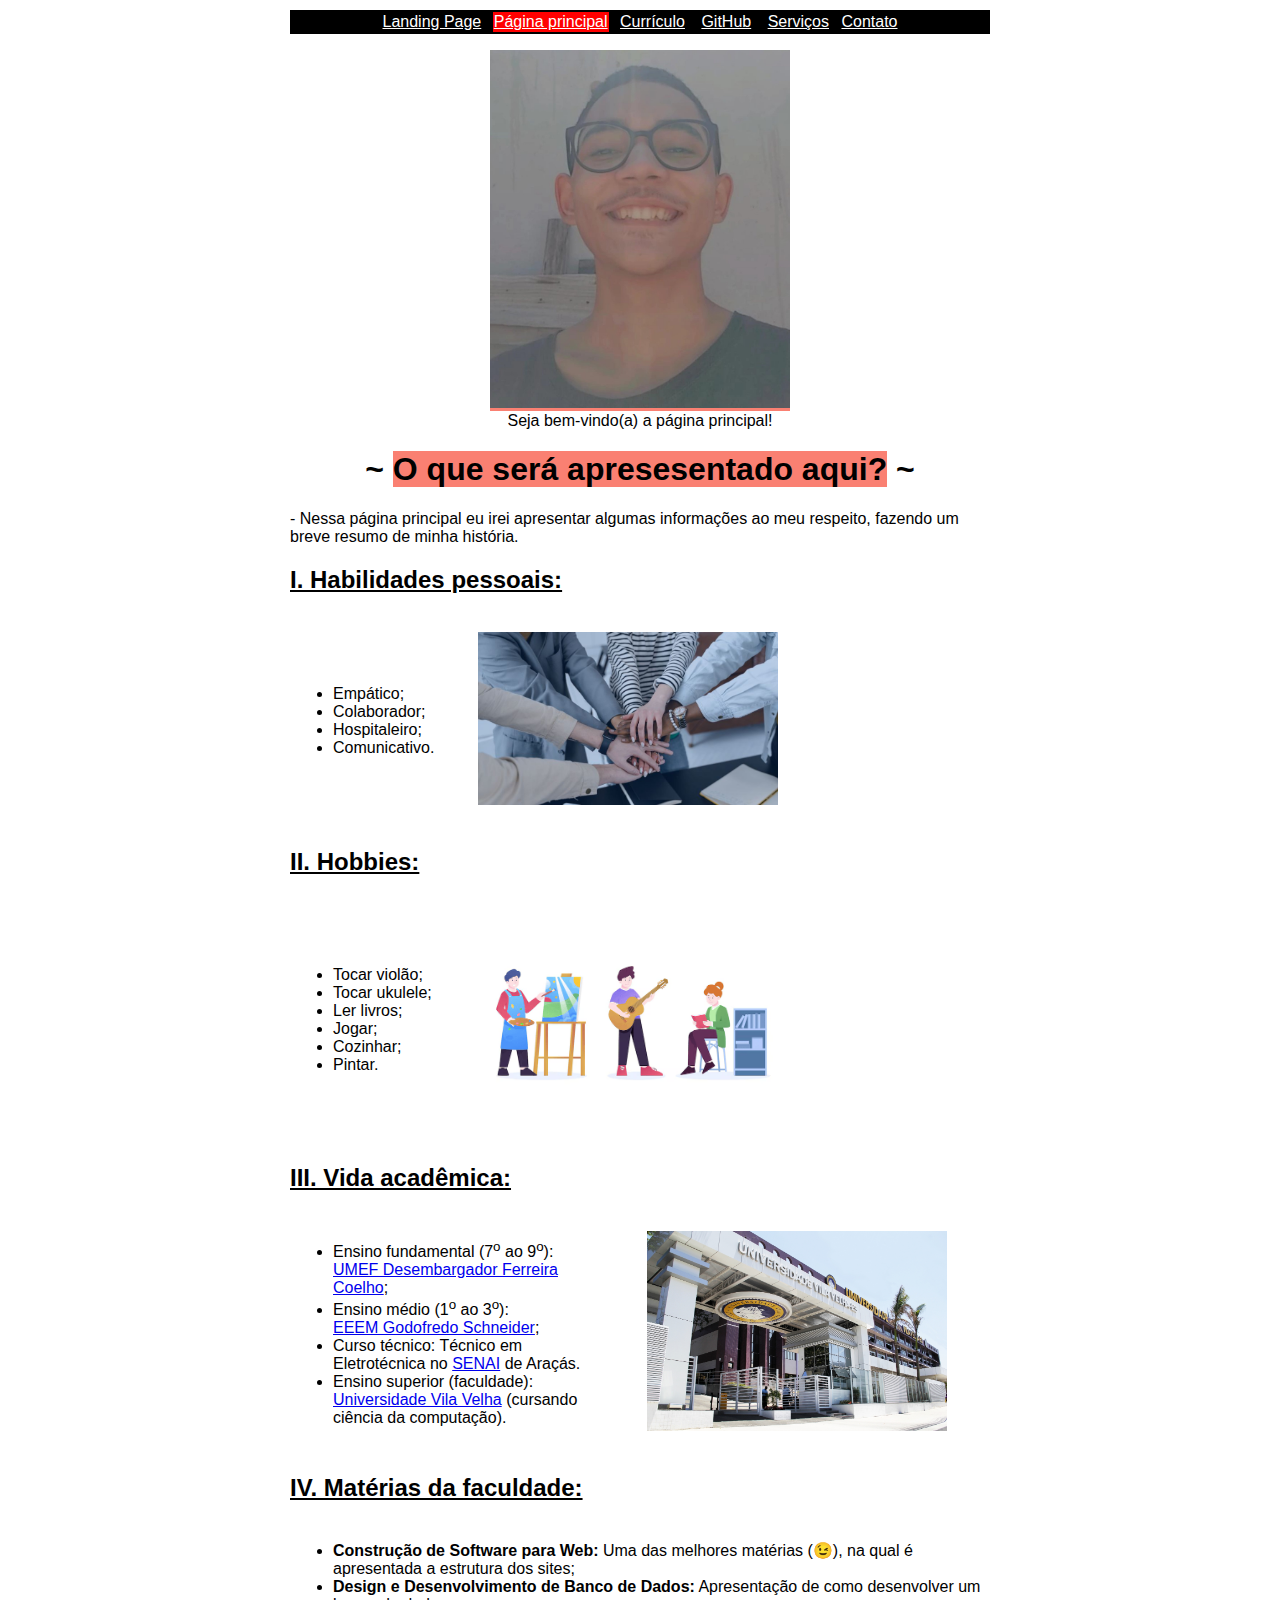
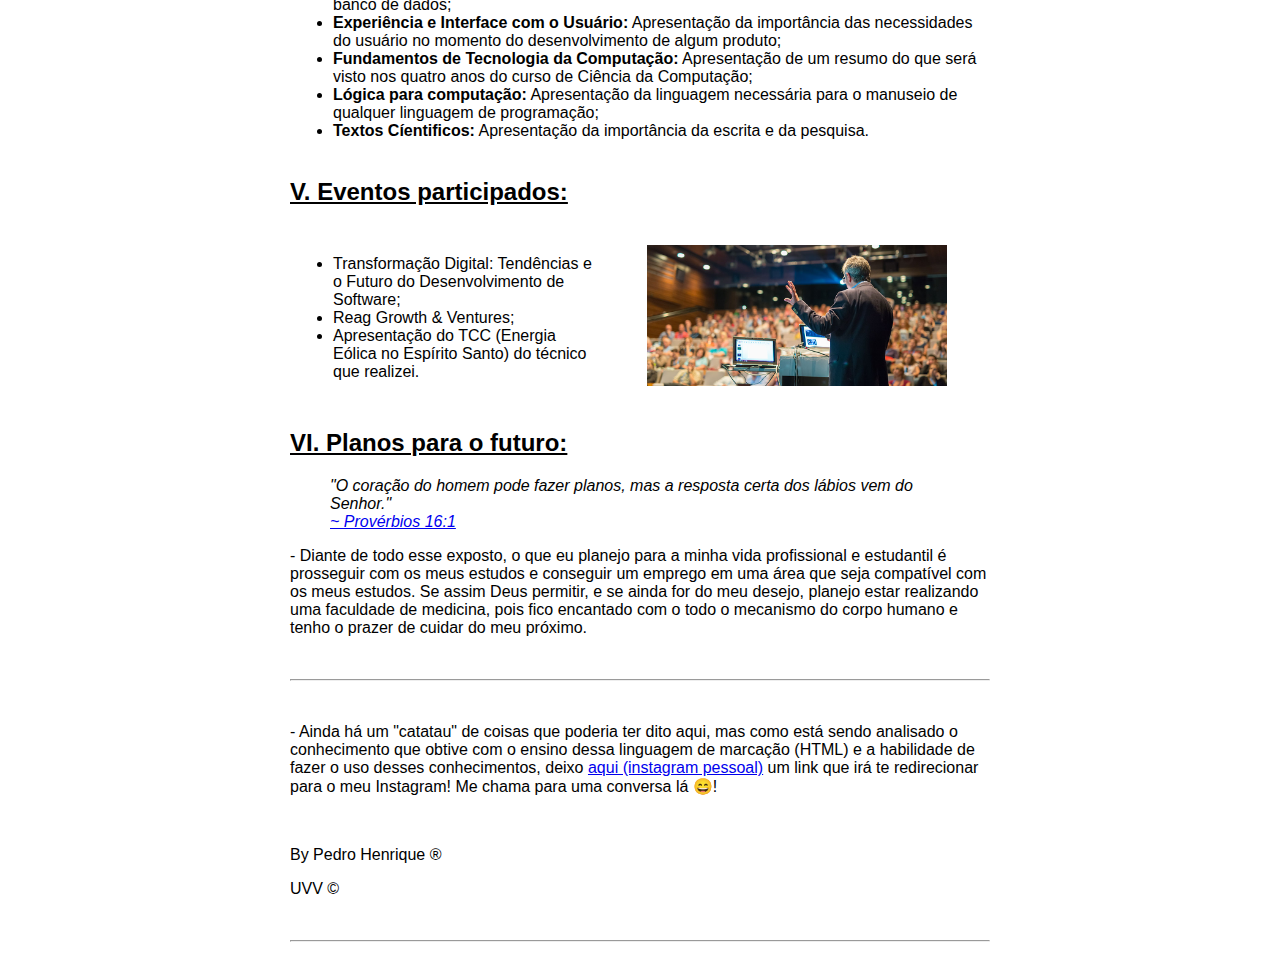
<file: Atividade Fabrício (13.10)/Página principal/p_index.html>
<!DOCTYPE html>
<html lang="pt-br">
<head>
    <meta charset="UTF-8">
    <meta name="viewport" content="width=device-width, initial-scale=1.0">
    <link rel="shortcut icon" href="./ltgt.png">
    <title>Página principal</title>
    <link rel="stylesheet" href="../CSS/menu.css">
    <style>
        h1 {
            text-align: center;
        }

        body {
        width: 700px;
        margin: auto;
        padding: 10px;
        font-family: Arial, Helvetica, sans-serif;
        }

        figure {
        text-align: center;
        }
    </style>
</head>
<body>
    <header>
        <table border="0" class="table_I">
            <tr>
                <td><a style="color: white;" href="../LandingPage/index.html" target="_self" rel="interno">Landing Page</a></td>
                <td>&nbsp;</td>
                <td class="active"><a style="color: white;" href="../Página principal/p_index.html" target="_self" rel="interno">Página principal</a></td>
                <td>&nbsp;</td>
                <td><a style="color: white;" href="../Currículo/c_index.html" target="_self" rel="interno">Currículo</a><td>
                <td>&nbsp;</td>
                <td><a style="color: white;" href="../GitHub/g_index.html" target="_self" rel="interno">GitHub</a></td>
                <td>&nbsp;<td>
                <td><a style="color: white;" href="../Serviços/s_index.html" target="_self" rel="interno">Serviços</a></td>
                <td>&nbsp;</td>
                <td><a style="color: white;" href="../Contato/ct_index.html" target="_self" rel="Interno">Contato</a></td>
            </tr>
        </table>
    </header>
    <figure>
            <mark style="background-color: salmon;"><img src="./Foto.Pedro.jpg" width="300" alt="Foto do desenvolvedor desse landing page"></mark>
            <figcaption>Seja bem-vindo(a) a página principal!</figcaption>
    </figure>
    <h1>~ <mark style="background-color: salmon;">O que será apresesentado aqui?</mark> ~</h1>
    <p>- Nessa página principal eu irei apresentar algumas informações ao meu respeito, fazendo um breve resumo de minha história.</p>
    <h2><u>I. Habilidades pessoais:</u></h2>
    <p>
        <table border="0">
            <tbody>
                <tr>
                    <td>
                        <ul>
                            <li>Empático;</li>
                            <li>Colaborador;</li>
                            <li>Hospitaleiro;</li>
                            <li>Comunicativo.</li>
                        </ul>
                    </td>
                    <td>
                        <figure>
                            <img src="./Equipe.jpg" width="300" alt="Mãos juntas no meio"></td>
                        </figure>
                    </td>
                </tr>
            </tbody>
        </table>
    </p>
    <h2><u>II. Hobbies:</u></h2>
    <p>
        <table border="0">
            <tbody>
                <tr>
                    <td>
                        <ul>
                            <li>Tocar violão;</li>
                            <li>Tocar ukulele;</li>
                            <li>Ler livros;</li>
                            <li>Jogar;</li>
                            <li>Cozinhar;</li>
                            <li>Pintar.</li>
                        </ul>
                    </td>
                    <td>
                        <figure>
                            <img src="./Hobbies.png" width="310" alt="Imagens de diferentes pessoas praticando seus hobbies">
                        </figure>
                    </td>
                </tr>
            </tbody>
        </table>
    </p>
    <h2><u>III. Vida acadêmica:</u></h2>
    <p>
        <table border="0">
            <tbody>
                <tr>
                    <td>
                        <ul>
                            <li>Ensino fundamental (7<sup>o</sup> ao 9<sup>o</sup>): <br> <a href="https://www.escol.as/172100-umef-des-ferreira-coelho" target="_blank" rel="externo">UMEF Desembargador Ferreira Coelho</a>;</li>
                            <li>Ensino médio (1<sup>o</sup> ao 3<sup>o</sup>): <br><a href="https://www.escol.as/172130-godofredo-schneider#:~:text=Escola%20Godofredo%20Schneider%20localizada%20em%20Vila%20Velha%20-,na%20modalidade%20presencial%2C%20nos%20turnos%20diurno%20e%20noturno." target="_blank" rel="externo">EEEM Godofredo Schneider</a>;</li>
                            <li>Curso técnico: Técnico em Eletrotécnica no <a href="https://senaies.com.br/" target="_blank" rel="externo">SENAI</a> de Araçás.</li>
                            <li>Ensino superior (faculdade): <a href="https://uvv.br/a-uvv/" target="_blank" rel="externo">Universidade Vila Velha</a> (cursando ciência da computação).</li>
                        </ul>
                    </td>
                    <td>
                        <figure>
                            <img src="./UVV.jpg" width="300" alt="Foto da entrada da Universidade Vila Velha">
                        </figure>
                    </td>
                </tr>
            </tbody>
        </table>
    </p>
    <h2><u>IV. Matérias da faculdade:</u></h2>
    <p>
        <table border="0">
            <tbody>
                <tr>
                    <td>
                        <ul>
                            <li><b>Construção de Software para Web:</b> Uma das melhores matérias (&#x1F609;), na qual é apresentada a estrutura dos sites;</li>
                            <li><b>Design e Desenvolvimento de Banco de Dados:</b> Apresentação de como desenvolver um banco de dados;</li>
                            <li><b>Experiência e Interface com o Usuário:</b> Apresentação da importância das necessidades do usuário no momento do desenvolvimento de algum produto;</li>
                            <li><b>Fundamentos de Tecnologia da Computação:</b> Apresentação de um resumo do que será visto nos quatro anos do curso de Ciência da Computação;</li>
                            <li><b>Lógica para computação:</b> Apresentação da linguagem necessária para o manuseio de qualquer linguagem de programação;</li>
                            <li><b>Textos Cíentificos:</b> Apresentação da importância da escrita e da pesquisa.</li>
                        </ul>
                    </td>
                </tr>
            </tbody>
        </table>
    </p>
    <h2><u>V. Eventos participados:</u></h2>
    <p>
        <table border="0">
            <tbody>
                <tr>
                    <td>
                        <ul>
                            <li>Transformação Digital: Tendências e o Futuro do Desenvolvimento de Software;</li>
                            <li>Reag Growth & Ventures;</li>
                            <li>Apresentação do TCC (Energia Eólica no Espírito Santo) do técnico que realizei.</li>
                        </ul>
                    </td>
                    <td>
                        <figure>
                            <img src="./Palestra.jpg" width="300" alt="Homem ministrando palestra">
                        </figure>
                    </td>
                </tr>
            </tbody>
        </table>
    </p>
    <h2><u>VI. Planos para o futuro:</u></h2>
    <p>
        <blockquote><cite>"O coração do homem pode fazer planos, mas a resposta certa dos lábios vem do Senhor."
        <br>
        <a href="https://www.bibliaonline.com.br/ara/pv/16/1" target="_blank" rel="externo">~ Provérbios 16:1</a>
        </cite></blockquote>
    </p>
    <p>- Diante de todo esse exposto, o que eu planejo para a minha vida profissional e estudantil é prosseguir com os meus estudos e conseguir um emprego em uma área que seja compatível com os meus estudos. Se assim Deus permitir, e se ainda for do meu desejo, planejo estar realizando uma faculdade de medicina, pois fico encantado com o todo o mecanismo do corpo humano e tenho o prazer de cuidar do meu próximo.</p>
    <br>
    <hr>
    <br>
    <p>- Ainda há um "catatau" de coisas que poderia ter dito aqui, mas como está sendo analisado o conhecimento que obtive com o ensino dessa linguagem de marcação (HTML) e a habilidade de fazer o uso desses conhecimentos, deixo <a href="https://www.instagram.com/pedrorrique_/" target="_blank" rel="externo">aqui (instagram pessoal)</a> um link que irá te redirecionar para o meu Instagram! Me chama para uma conversa lá &#x1F604;!</p>
    <br>
    <p>By Pedro Henrique &reg;</p>
    <p>UVV &copy;</p>
    <br>
    <hr>
    <br>
</body>
</html>
</file>
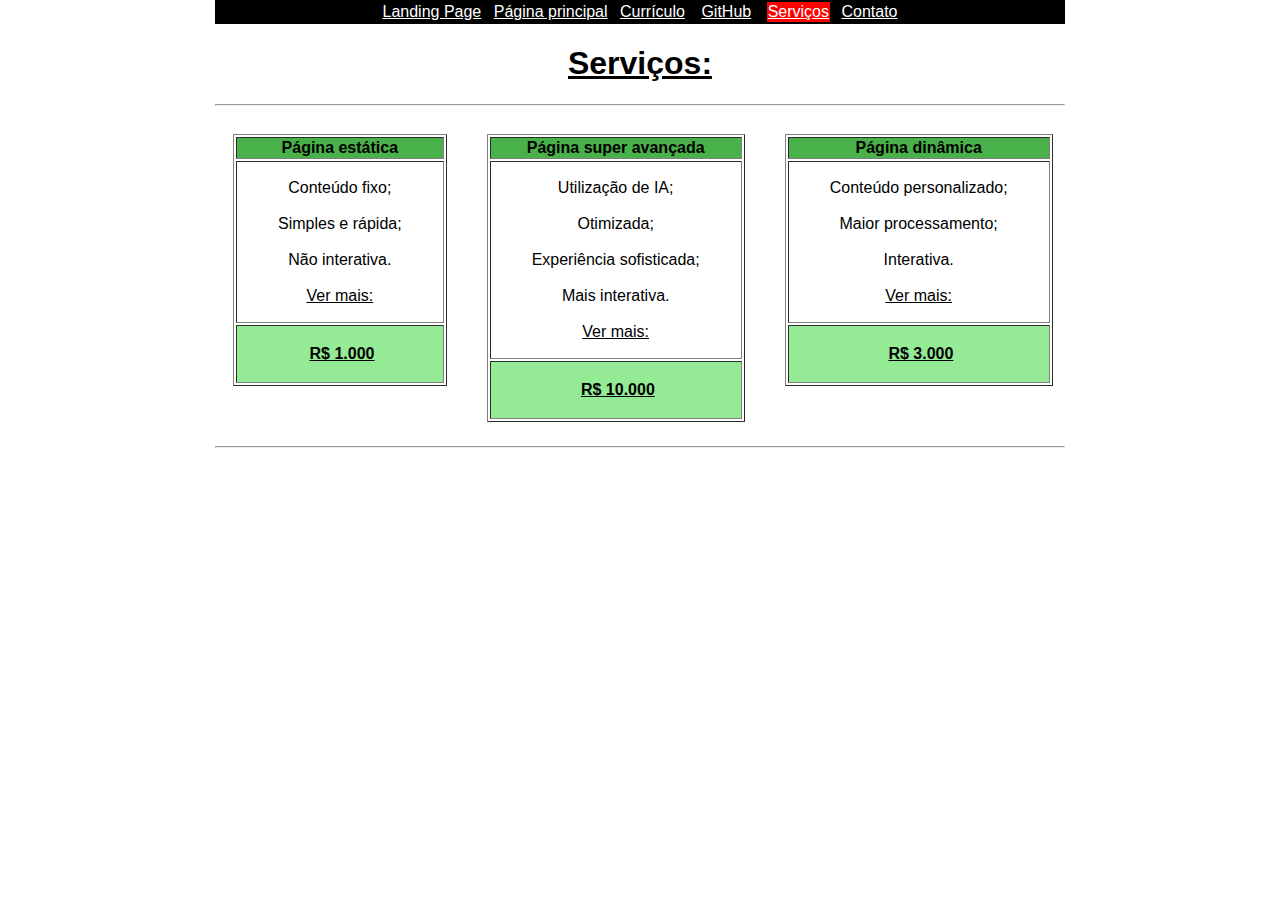
<file: Atividade Fabrício (13.10)/Serviços/s_index.html>
<!DOCTYPE html>
<html lang="pt-br">
<head>
    <meta charset="UTF-8">
    <meta name="viewport" content="width=device-width, initial-scale=1.0">
    <link rel="shortcut icon" href="../Página principal/ltgt.png">
    <title>Serviços</title>
    <link rel="stylesheet" href="../CSS/table.css">
</head>
<body>
    <header>
        <table border="0" class="table_dale">
            <tr>
                <td><a style="color: white;" href="../LandingPage/index.html" target="_self" rel="interno">Landing Page</a></td>
                <td>&nbsp;</td>
                <td><a style="color: white;" href="../Página principal/p_index.html" target="_self" rel="interno">Página principal</a></td>
                <td>&nbsp;</td>
                <td><a style="color: white;" href="../Currículo/c_index.html" target="_self" rel="interno">Currículo</a><td>
                <td>&nbsp;</td>
                <td><a style="color: white;" href="../GitHub/g_index.html" target="_self" rel="interno">GitHub</a></td>
                <td>&nbsp;<td>
                <td class="active"><a style="color: white;" href="../Serviços/s_index.html" target="_self" rel="interno">Serviços</a></td>
                <td>&nbsp;</td>
                <td><a style="color: white;" href="../Contato/ct_index.html" target="_self" rel="Interno">Contato</a></td>
            </tr>
        </table>
    </header>
    <h1><u>Serviços:</u></h1>
    <hr>
    <table border="1" class="table_I">
        <thead>
            <tr>
                <th>Página estática</th>
            </tr>
        </thead>
        <tbody>
                <tr>
                    <td>
                        <ul type="none">
                            <li>Conteúdo fixo;</li><br>
                            <li>Simples e rápida;</li><br>
                            <li>Não interativa.</li><br>
                            <li><u>Ver mais:</u></li>
                        </ul>
                    </td>
                </tr>
        </tbody>
        <tfoot>
                <tr>
                    <td><br>&nbsp;<b><u>R$ 1.000</u></b><br>&nbsp;</td>
                </tr>
        </tfoot>
    </table>
    <table border="1" class="table_II">
        <thead>
            <tr>
                <th>&nbsp;&nbsp;&nbsp;Página super avançada&nbsp;&nbsp;&nbsp;</th>
            </tr>
        </thead>
        <tbody>
                <tr>
                    <td>
                        <ul type="none">
                            <li>Utilização de IA;</li><br>
                            <li>Otimizada;</li><br>
                            <li>Experiência sofisticada;</li><br>
                            <li>Mais interativa.</li><br>
                            <li><u>Ver mais:</u></li>
                        </ul>
                    </td>
                </tr>
        </tbody>
        <tfoot>
                <tr>
                    <td><br>&nbsp;<b><u>R$ 10.000</u></b><br>&nbsp;</td>
                </tr>
        </tfoot>
    </table>
    <table border="1" class="table_III">
        <thead>
            <tr>
                <th>Página dinâmica</th>
            </tr>
        </thead>
        <tbody>
                <tr>
                    <td>
                        <ul type="none">
                            <li>Conteúdo personalizado;</li><br>
                            <li>Maior processamento;</li><br>
                            <li>Interativa.</li><br>
                            <li><u>Ver mais:</u></li>
                        </ul>
                    </td>
                </tr>
        </tbody>
        <tfoot>

                <tr>
                    <td><br>&nbsp;<b><u>R$ 3.000</u></b><br>&nbsp;</td>
                </tr>
        </tfoot>
    </table>
    <br><br><br><br><br><br><br><br><br><br><br><br><br><br><br><br><br><br><hr>
</body>
</html>
</file>
<file: CSS/menu.css>
@charset "UTF-8";

body {
    font-family: Arial, Helvetica, sans-serif;
    width: 800px;
    margin: auto;
}

.table_I {
    margin: auto;
}

.a {
    color: white;
}

header {
    background-color: black;
}

.active {
    background-color: red;
}
</file>
<file: Atividade Fabrício (13.10)/CSS/menu.css>
@charset "UTF-8";

body {
    font-family: Arial, Helvetica, sans-serif;
    width: 800px;
    margin: auto;
}

.table_I {
    margin: auto;
}

.a {
    color: white;
}

header {
    background-color: black;
}

.active {
    background-color: red;
}
</file>
<file: CSS/table.css>
@charset "UTF-8";

* {
    font-family: Arial, Helvetica, sans-serif;
}

ul {
    text-align: center;
    margin-right: 40px;
}

.table_I {
    text-align: center;
    float: inline-start;
    margin-top: 20px;
    margin-left: 18px;
}

.table_II {
    text-align: center;
    float: inline-start;
    margin-top: 20px;
    margin-left: 40px
}

.table_III {
    text-align: center;
    float: inline-start;
    margin-top: 20px;
    margin-left: 40px
}


thead {
    background-color: rgb(73, 177, 73);
}

tfoot {
    background-color: rgb(149, 234, 149)
}

body {
    width: 850px;
    text-align: center;
    margin: auto;
}

p {
    text-align: none;
}

.table_dale {
    margin: auto;
}

.a {
    color: white;
}

header {
    background-color: black;
}

.active {
    background-color: red;
}
</file>
<file: Atividade Fabrício (13.10)/CSS/table.css>
@charset "UTF-8";

* {
    font-family: Arial, Helvetica, sans-serif;
}

ul {
    text-align: center;
    margin-right: 40px;
}

.table_I {
    text-align: center;
    float: inline-start;
    margin-top: 20px;
    margin-left: 18px;
}

.table_II {
    text-align: center;
    float: inline-start;
    margin-top: 20px;
    margin-left: 40px
}

.table_III {
    text-align: center;
    float: inline-start;
    margin-top: 20px;
    margin-left: 40px
}


thead {
    background-color: rgb(73, 177, 73);
}

tfoot {
    background-color: rgb(149, 234, 149)
}

body {
    width: 850px;
    text-align: center;
    margin: auto;
}

p {
    text-align: none;
}

.table_dale {
    margin: auto;
}

.a {
    color: white;
}

header {
    background-color: black;
}

.active {
    background-color: red;
}
</file>
